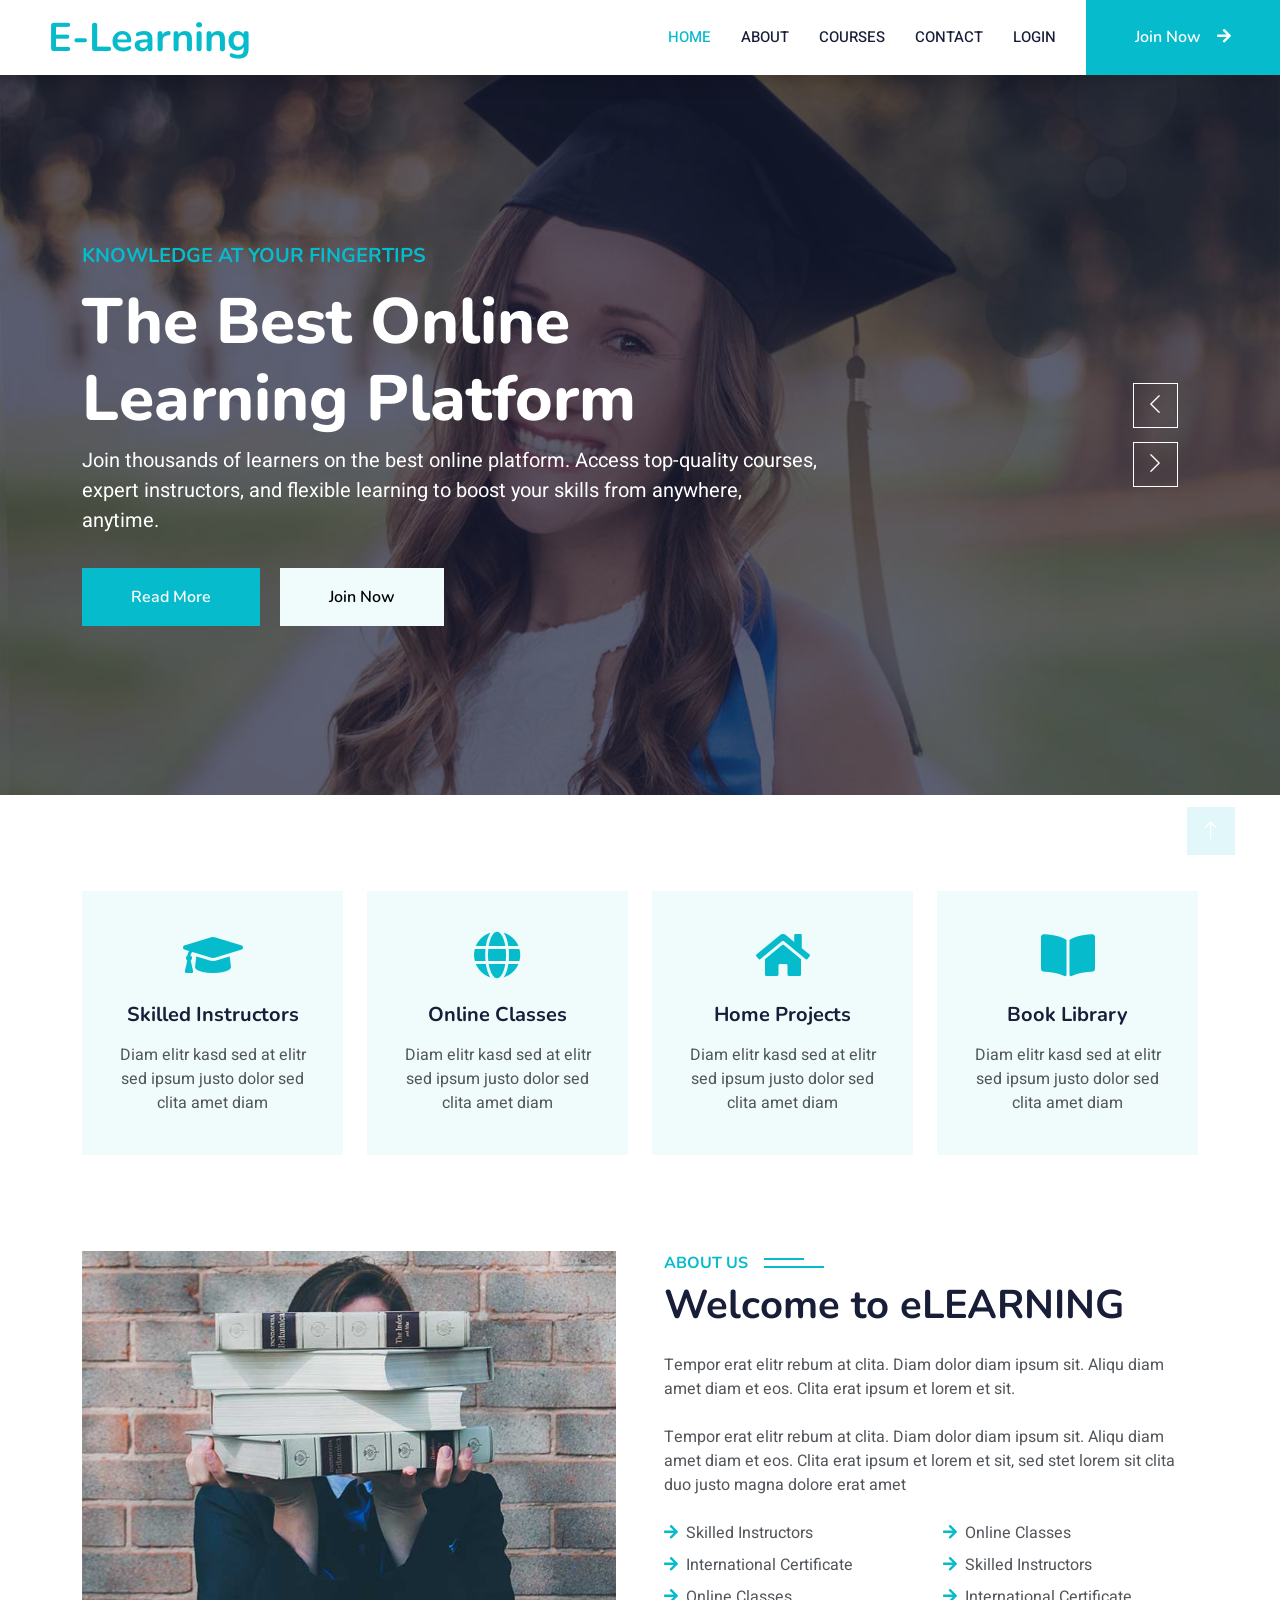
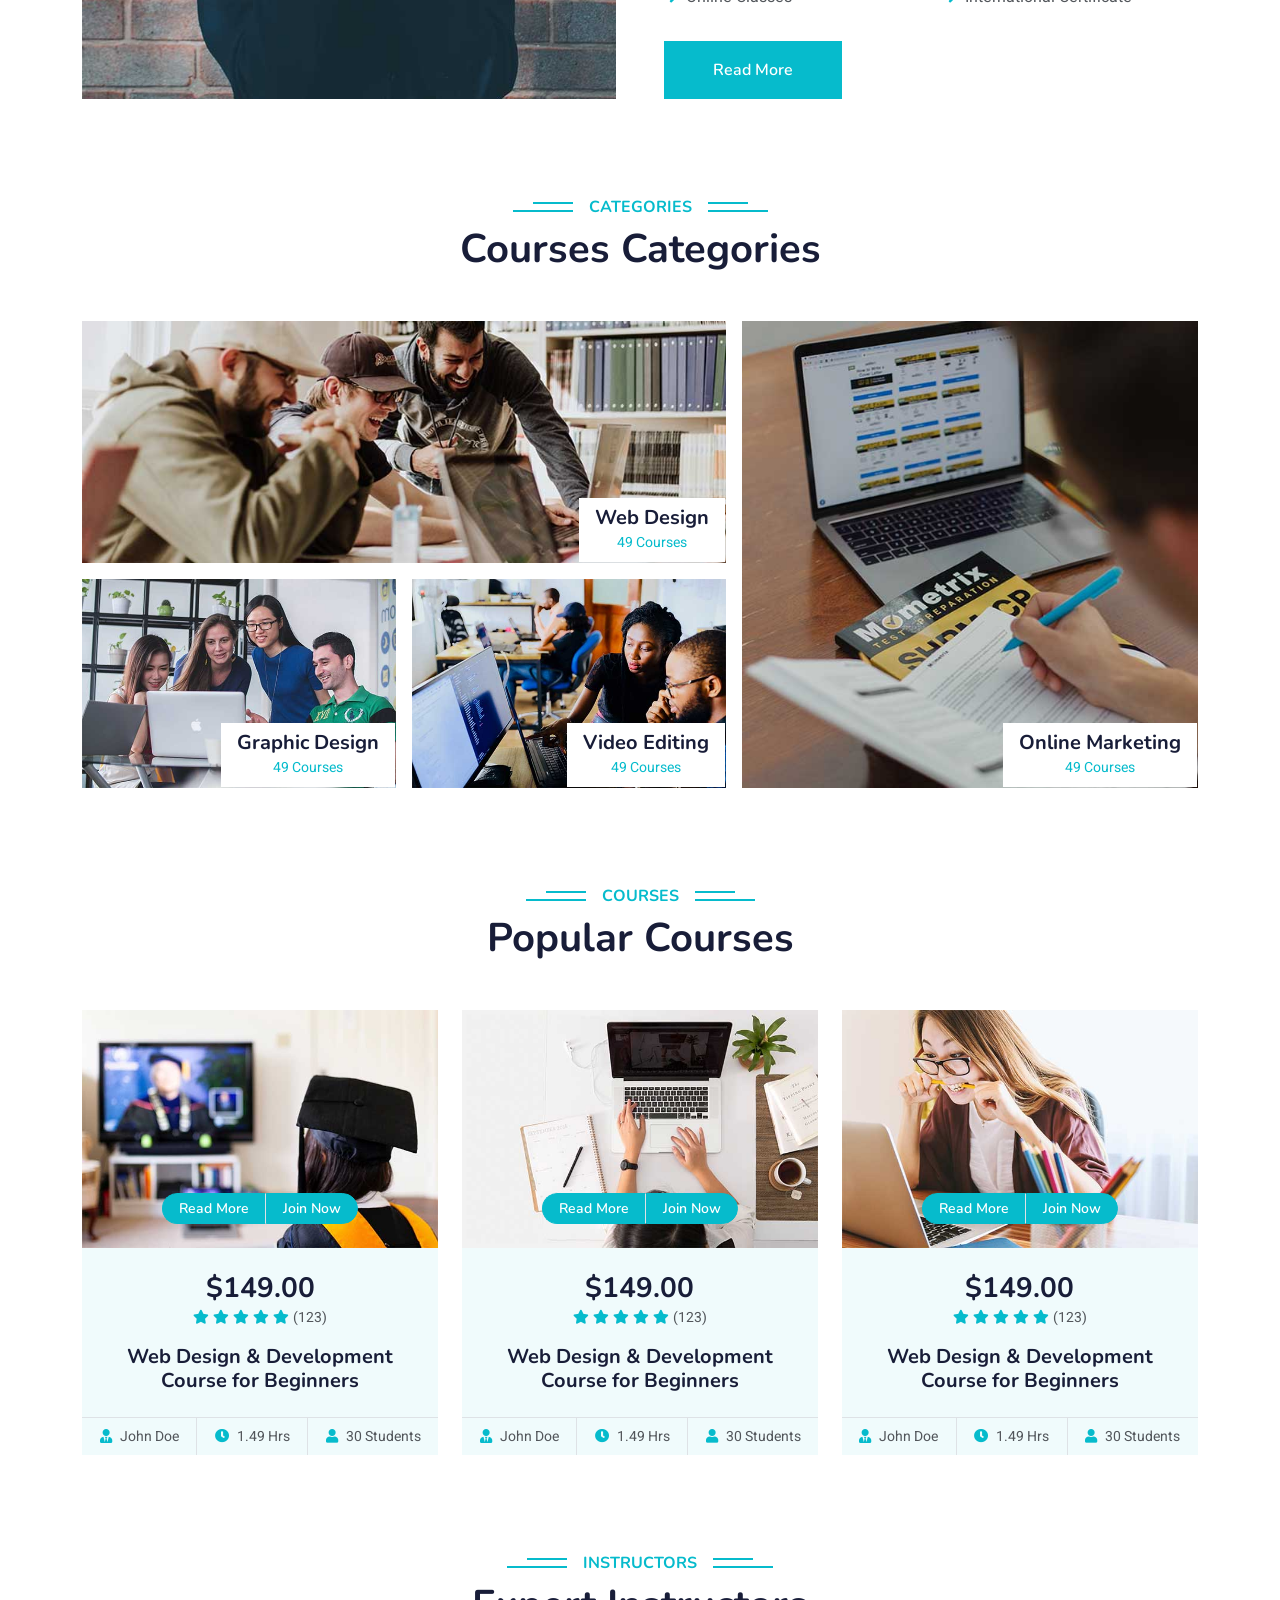
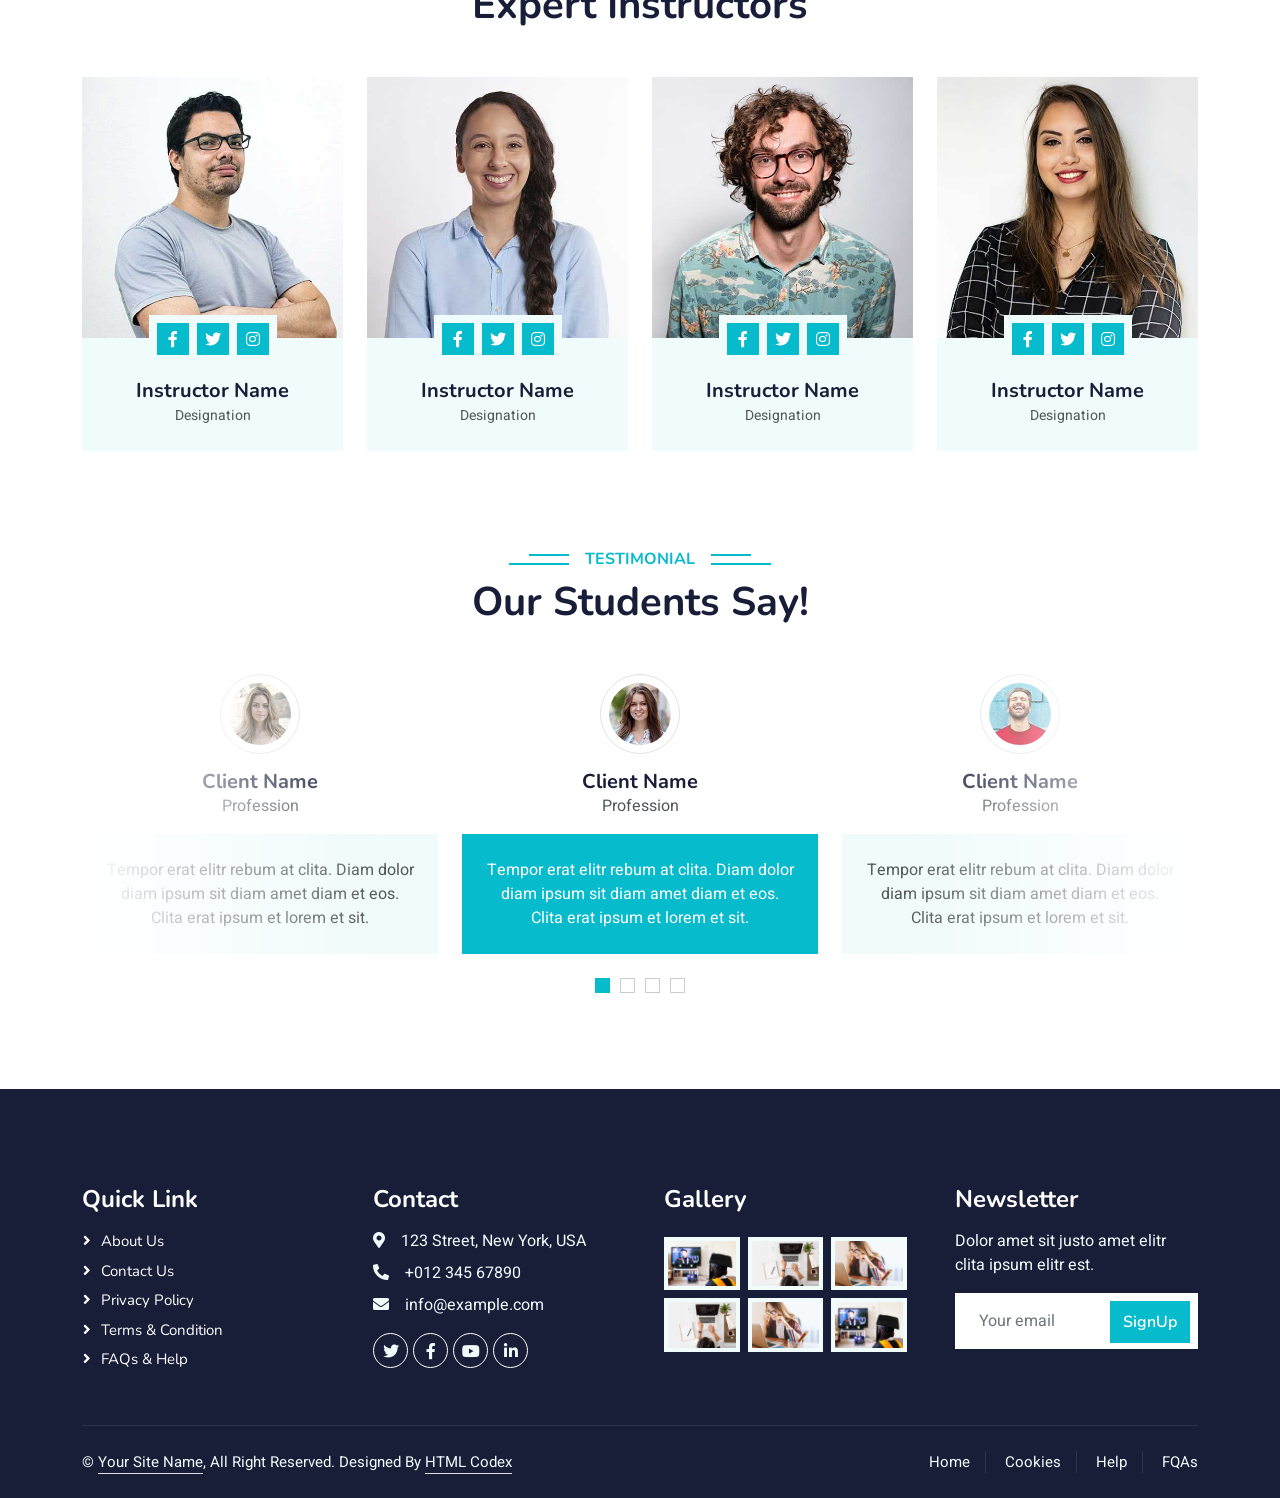
<file: src/main/resources/static/index.html>
<!DOCTYPE html>
<html lang="en">

<head>
    <meta charset="utf-8">
    <title>NextGenLearn</title>
    <meta content="width=device-width, initial-scale=1.0" name="viewport">
    <meta content="" name="keywords">
    <meta content="" name="description">

    <!-- Favicon -->
    <link href="img/favicon.ico" rel="icon">

    <!-- Google Web Fonts -->
    <link rel="preconnect" href="https://fonts.googleapis.com">
    <link rel="preconnect" href="https://fonts.gstatic.com" crossorigin>
    <link href="https://fonts.googleapis.com/css2?family=Heebo:wght@400;500;600&family=Nunito:wght@600;700;800&display=swap" rel="stylesheet">

    <!-- Icon Font Stylesheet -->
    <link href="https://cdnjs.cloudflare.com/ajax/libs/font-awesome/5.10.0/css/all.min.css" rel="stylesheet">
    <link href="https://cdn.jsdelivr.net/npm/bootstrap-icons@1.4.1/font/bootstrap-icons.css" rel="stylesheet">

    <!-- Libraries Stylesheet -->
    <link href="lib/animate/animate.min.css" rel="stylesheet">
    <link href="lib/owlcarousel/assets/owl.carousel.min.css" rel="stylesheet">

    <!-- Customized Bootstrap Stylesheet -->
    <link href="css/bootstrap.min.css" rel="stylesheet">

    <!-- Template Stylesheet -->
    <link href="css/style.css" rel="stylesheet">
    <style>
        /* Profile dropdown will be controlled by JavaScript based on login status */
    </style>
</head>

<body>
    <!-- Spinner Start -->
    <div id="spinner" class="show bg-white position-fixed translate-middle w-100 vh-100 top-50 start-50 d-flex align-items-center justify-content-center">
        <div class="spinner-border text-primary" style="width: 3rem; height: 3rem;" role="status">
            <span class="sr-only">Loading...</span>
        </div>
    </div>
    <!-- Spinner End -->


    <!-- Navbar Start -->
    <nav class="navbar navbar-expand-lg bg-white navbar-light shadow sticky-top p-0">
        <a href="index.html" class="navbar-brand d-flex align-items-center text-center py-0 px-4 px-lg-5">
            <h1 class="m-0 text-primary">E-Learning</h1>
        </a>
        <button type="button" class="navbar-toggler me-4" data-bs-toggle="collapse" data-bs-target="#navbarCollapse">
            <span class="navbar-toggler-icon"></span>
        </button>
        <div class="collapse navbar-collapse" id="navbarCollapse">
            <div class="navbar-nav ms-auto p-4 p-lg-0">
                <a href="index.html" class="nav-item nav-link active">Home</a>
                <a href="about.html" class="nav-item nav-link">About</a>
                <a href="courses.html" class="nav-item nav-link">Courses</a>
                <a href="contact.html" class="nav-item nav-link">Contact</a>
                <a href="login.html" class="nav-item nav-link" id="loginLink">Login</a>
                <div class="nav-item dropdown" id="profileDropdown">
                    <a href="#" class="nav-link dropdown-toggle" data-bs-toggle="dropdown">Profile</a>
                    <div class="dropdown-menu m-0">
                        <a href="profile.html" class="dropdown-item" id="profileLink">My Profile</a>
                        <a href="registered-courses.html" class="dropdown-item" id="registeredCoursesLink">My Courses</a>
                        <a href="#" class="dropdown-item" id="logoutLink">Logout</a>
                    </div>
                </div>
            </div>
            <a href="signup.html" class="btn btn-primary py-4 px-lg-5 d-none d-lg-block" id="joinNowButton">Join Now<i class="fa fa-arrow-right ms-3"></i></a>
        </div>
    </nav>
    <!-- Navbar End -->


    <!-- Carousel Start -->
    <div class="container-fluid p-0 mb-5">
        <div class="owl-carousel header-carousel position-relative">
            <div class="owl-carousel-item position-relative">
                <img class="img-fluid" src="img/carousel-1.jpg" alt="">
                <div class="position-absolute top-0 start-0 w-100 h-100 d-flex align-items-center" style="background: rgba(24, 29, 56, .7);">
                    <div class="container">
                        <div class="row justify-content-start">
                            <div class="col-sm-10 col-lg-8">
                                <h5 class="text-primary text-uppercase mb-3 animated slideInDown">Knowledge at Your Fingertips</h5>
                                <h1 class="display-3 text-white animated slideInDown">The Best Online Learning Platform</h1>
                                <p class="fs-5 text-white mb-4 pb-2">Join thousands of learners on the best online platform. Access top-quality courses, expert instructors, and flexible learning to boost your skills from anywhere, anytime.</p>                                <a href="" class="btn btn-primary py-md-3 px-md-5 me-3 animated slideInLeft">Read More</a>
                                <a href="" class="btn btn-light py-md-3 px-md-5 animated slideInRight" id="carouselJoinNowButton">Join Now</a>
                            </div>
                        </div>
                    </div>
                </div>
            </div>
            <div class="owl-carousel-item position-relative">
                <img class="img-fluid" src="img/carousel-2.jpg" alt="">
                <div class="position-absolute top-0 start-0 w-100 h-100 d-flex align-items-center" style="background: rgba(24, 29, 56, .7);">
                    <div class="container">
                        <div class="row justify-content-start">
                            <div class="col-sm-10 col-lg-8">
                                <h5 class="text-primary text-uppercase mb-3 animated slideInDown">Smart Learning Online</h5>
                                <h1 class="display-3 text-white animated slideInDown">Get Educated Online From Your Home</h1>
                                <p class="fs-5 text-white mb-4 pb-2">Learn anytime, anywhere with expert-led online courses designed to fit your lifestyle. Build skills, earn certificates, and achieve your goals—right from your home.</p>
                                <a href="" class="btn btn-primary py-md-3 px-md-5 me-3 animated slideInLeft">Read More</a>
                                <a href="" class="btn btn-light py-md-3 px-md-5 animated slideInRight" id="carouselJoinNowButton">Join Now</a>
                            </div>
                        </div>
                    </div>
                </div>
            </div>
        </div>
    </div>
    <!-- Carousel End -->


    <!-- Service Start -->
    <div class="container-xxl py-5">
        <div class="container">
            <div class="row g-4">
                <div class="col-lg-3 col-sm-6 wow fadeInUp" data-wow-delay="0.1s">
                    <div class="service-item text-center pt-3">
                        <div class="p-4">
                            <i class="fa fa-3x fa-graduation-cap text-primary mb-4"></i>
                            <h5 class="mb-3">Skilled Instructors</h5>
                            <p>Diam elitr kasd sed at elitr sed ipsum justo dolor sed clita amet diam</p>
                        </div>
                    </div>
                </div>
                <div class="col-lg-3 col-sm-6 wow fadeInUp" data-wow-delay="0.3s">
                    <div class="service-item text-center pt-3">
                        <div class="p-4">
                            <i class="fa fa-3x fa-globe text-primary mb-4"></i>
                            <h5 class="mb-3">Online Classes</h5>
                            <p>Diam elitr kasd sed at elitr sed ipsum justo dolor sed clita amet diam</p>
                        </div>
                    </div>
                </div>
                <div class="col-lg-3 col-sm-6 wow fadeInUp" data-wow-delay="0.5s">
                    <div class="service-item text-center pt-3">
                        <div class="p-4">
                            <i class="fa fa-3x fa-home text-primary mb-4"></i>
                            <h5 class="mb-3">Home Projects</h5>
                            <p>Diam elitr kasd sed at elitr sed ipsum justo dolor sed clita amet diam</p>
                        </div>
                    </div>
                </div>
                <div class="col-lg-3 col-sm-6 wow fadeInUp" data-wow-delay="0.7s">
                    <div class="service-item text-center pt-3">
                        <div class="p-4">
                            <i class="fa fa-3x fa-book-open text-primary mb-4"></i>
                            <h5 class="mb-3">Book Library</h5>
                            <p>Diam elitr kasd sed at elitr sed ipsum justo dolor sed clita amet diam</p>
                        </div>
                    </div>
                </div>
            </div>
        </div>
    </div>
    <!-- Service End -->


    <!-- About Start -->
    <div class="container-xxl py-5">
        <div class="container">
            <div class="row g-5">
                <div class="col-lg-6 wow fadeInUp" data-wow-delay="0.1s" style="min-height: 400px;">
                    <div class="position-relative h-100">
                        <img class="img-fluid position-absolute w-100 h-100" src="img/about.jpg" alt="" style="object-fit: cover;">
                    </div>
                </div>
                <div class="col-lg-6 wow fadeInUp" data-wow-delay="0.3s">
                    <h6 class="section-title bg-white text-start text-primary pe-3">About Us</h6>
                    <h1 class="mb-4">Welcome to eLEARNING</h1>
                    <p class="mb-4">Tempor erat elitr rebum at clita. Diam dolor diam ipsum sit. Aliqu diam amet diam et eos. Clita erat ipsum et lorem et sit.</p>
                    <p class="mb-4">Tempor erat elitr rebum at clita. Diam dolor diam ipsum sit. Aliqu diam amet diam et eos. Clita erat ipsum et lorem et sit, sed stet lorem sit clita duo justo magna dolore erat amet</p>
                    <div class="row gy-2 gx-4 mb-4">
                        <div class="col-sm-6">
                            <p class="mb-0"><i class="fa fa-arrow-right text-primary me-2"></i>Skilled Instructors</p>
                        </div>
                        <div class="col-sm-6">
                            <p class="mb-0"><i class="fa fa-arrow-right text-primary me-2"></i>Online Classes</p>
                        </div>
                        <div class="col-sm-6">
                            <p class="mb-0"><i class="fa fa-arrow-right text-primary me-2"></i>International Certificate</p>
                        </div>
                        <div class="col-sm-6">
                            <p class="mb-0"><i class="fa fa-arrow-right text-primary me-2"></i>Skilled Instructors</p>
                        </div>
                        <div class="col-sm-6">
                            <p class="mb-0"><i class="fa fa-arrow-right text-primary me-2"></i>Online Classes</p>
                        </div>
                        <div class="col-sm-6">
                            <p class="mb-0"><i class="fa fa-arrow-right text-primary me-2"></i>International Certificate</p>
                        </div>
                    </div>
                    <a class="btn btn-primary py-3 px-5 mt-2" href="">Read More</a>
                </div>
            </div>
        </div>
    </div>
    <!-- About End -->


    <!-- Categories Start -->
    <div class="container-xxl py-5 category">
        <div class="container">
            <div class="text-center wow fadeInUp" data-wow-delay="0.1s">
                <h6 class="section-title bg-white text-center text-primary px-3">Categories</h6>
                <h1 class="mb-5">Courses Categories</h1>
            </div>
            <div class="row g-3">
                <div class="col-lg-7 col-md-6">
                    <div class="row g-3">
                        <div class="col-lg-12 col-md-12 wow zoomIn" data-wow-delay="0.1s">
                            <a class="position-relative d-block overflow-hidden" href="">
                                <img class="img-fluid" src="img/cat-1.jpg" alt="">
                                <div class="bg-white text-center position-absolute bottom-0 end-0 py-2 px-3" style="margin: 1px;">
                                    <h5 class="m-0">Web Design</h5>
                                    <small class="text-primary">49 Courses</small>
                                </div>
                            </a>
                        </div>
                        <div class="col-lg-6 col-md-12 wow zoomIn" data-wow-delay="0.3s">
                            <a class="position-relative d-block overflow-hidden" href="">
                                <img class="img-fluid" src="img/cat-2.jpg" alt="">
                                <div class="bg-white text-center position-absolute bottom-0 end-0 py-2 px-3" style="margin: 1px;">
                                    <h5 class="m-0">Graphic Design</h5>
                                    <small class="text-primary">49 Courses</small>
                                </div>
                            </a>
                        </div>
                        <div class="col-lg-6 col-md-12 wow zoomIn" data-wow-delay="0.5s">
                            <a class="position-relative d-block overflow-hidden" href="">
                                <img class="img-fluid" src="img/cat-3.jpg" alt="">
                                <div class="bg-white text-center position-absolute bottom-0 end-0 py-2 px-3" style="margin: 1px;">
                                    <h5 class="m-0">Video Editing</h5>
                                    <small class="text-primary">49 Courses</small>
                                </div>
                            </a>
                        </div>
                    </div>
                </div>
                <div class="col-lg-5 col-md-6 wow zoomIn" data-wow-delay="0.7s" style="min-height: 350px;">
                    <a class="position-relative d-block h-100 overflow-hidden" href="">
                        <img class="img-fluid position-absolute w-100 h-100" src="img/cat-4.jpg" alt="" style="object-fit: cover;">
                        <div class="bg-white text-center position-absolute bottom-0 end-0 py-2 px-3" style="margin:  1px;">
                            <h5 class="m-0">Online Marketing</h5>
                            <small class="text-primary">49 Courses</small>
                        </div>
                    </a>
                </div>
            </div>
        </div>
    </div>
    <!-- Categories Start -->


    <!-- Courses Start -->
    <div class="container-xxl py-5">
        <div class="container">
            <div class="text-center wow fadeInUp" data-wow-delay="0.1s">
                <h6 class="section-title bg-white text-center text-primary px-3">Courses</h6>
                <h1 class="mb-5">Popular Courses</h1>
            </div>
            <div class="row g-4 justify-content-center">
                <div class="col-lg-4 col-md-6 wow fadeInUp" data-wow-delay="0.1s">
                    <div class="course-item bg-light">
                        <div class="position-relative overflow-hidden">
                            <img class="img-fluid" src="img/course-1.jpg" alt="">
                            <div class="w-100 d-flex justify-content-center position-absolute bottom-0 start-0 mb-4">
                                <a href="#" class="flex-shrink-0 btn btn-sm btn-primary px-3 border-end" style="border-radius: 30px 0 0 30px;">Read More</a>
                                <a href="#" class="flex-shrink-0 btn btn-sm btn-primary px-3" style="border-radius: 0 30px 30px 0;" id="courseJoinNowButton1">Join Now</a>
                            </div>
                        </div>
                        <div class="text-center p-4 pb-0">
                            <h3 class="mb-0">$149.00</h3>
                            <div class="mb-3">
                                <small class="fa fa-star text-primary"></small>
                                <small class="fa fa-star text-primary"></small>
                                <small class="fa fa-star text-primary"></small>
                                <small class="fa fa-star text-primary"></small>
                                <small class="fa fa-star text-primary"></small>
                                <small>(123)</small>
                            </div>
                            <h5 class="mb-4">Web Design & Development Course for Beginners</h5>
                        </div>
                        <div class="d-flex border-top">
                            <small class="flex-fill text-center border-end py-2"><i class="fa fa-user-tie text-primary me-2"></i>John Doe</small>
                            <small class="flex-fill text-center border-end py-2"><i class="fa fa-clock text-primary me-2"></i>1.49 Hrs</small>
                            <small class="flex-fill text-center py-2"><i class="fa fa-user text-primary me-2"></i>30 Students</small>
                        </div>
                    </div>
                </div>
                <div class="col-lg-4 col-md-6 wow fadeInUp" data-wow-delay="0.3s">
                    <div class="course-item bg-light">
                        <div class="position-relative overflow-hidden">
                            <img class="img-fluid" src="img/course-2.jpg" alt="">
                            <div class="w-100 d-flex justify-content-center position-absolute bottom-0 start-0 mb-4">
                                <a href="#" class="flex-shrink-0 btn btn-sm btn-primary px-3 border-end" style="border-radius: 30px 0 0 30px;">Read More</a>
                                <a href="#" class="flex-shrink-0 btn btn-sm btn-primary px-3" style="border-radius: 0 30px 30px 0;" id="courseJoinNowButton2">Join Now</a>
                            </div>
                        </div>
                        <div class="text-center p-4 pb-0">
                            <h3 class="mb-0">$149.00</h3>
                            <div class="mb-3">
                                <small class="fa fa-star text-primary"></small>
                                <small class="fa fa-star text-primary"></small>
                                <small class="fa fa-star text-primary"></small>
                                <small class="fa fa-star text-primary"></small>
                                <small class="fa fa-star text-primary"></small>
                                <small>(123)</small>
                            </div>
                            <h5 class="mb-4">Web Design & Development Course for Beginners</h5>
                        </div>
                        <div class="d-flex border-top">
                            <small class="flex-fill text-center border-end py-2"><i class="fa fa-user-tie text-primary me-2"></i>John Doe</small>
                            <small class="flex-fill text-center border-end py-2"><i class="fa fa-clock text-primary me-2"></i>1.49 Hrs</small>
                            <small class="flex-fill text-center py-2"><i class="fa fa-user text-primary me-2"></i>30 Students</small>
                        </div>
                    </div>
                </div>
                <div class="col-lg-4 col-md-6 wow fadeInUp" data-wow-delay="0.5s">
                    <div class="course-item bg-light">
                        <div class="position-relative overflow-hidden">
                            <img class="img-fluid" src="img/course-3.jpg" alt="">
                            <div class="w-100 d-flex justify-content-center position-absolute bottom-0 start-0 mb-4">
                                <a href="#" class="flex-shrink-0 btn btn-sm btn-primary px-3 border-end" style="border-radius: 30px 0 0 30px;">Read More</a>
                                <a href="#" class="flex-shrink-0 btn btn-sm btn-primary px-3" style="border-radius: 0 30px 30px 0;" id="courseJoinNowButton3">Join Now</a>
                            </div>
                        </div>
                        <div class="text-center p-4 pb-0">
                            <h3 class="mb-0">$149.00</h3>
                            <div class="mb-3">
                                <small class="fa fa-star text-primary"></small>
                                <small class="fa fa-star text-primary"></small>
                                <small class="fa fa-star text-primary"></small>
                                <small class="fa fa-star text-primary"></small>
                                <small class="fa fa-star text-primary"></small>
                                <small>(123)</small>
                            </div>
                            <h5 class="mb-4">Web Design & Development Course for Beginners</h5>
                        </div>
                        <div class="d-flex border-top">
                            <small class="flex-fill text-center border-end py-2"><i class="fa fa-user-tie text-primary me-2"></i>John Doe</small>
                            <small class="flex-fill text-center border-end py-2"><i class="fa fa-clock text-primary me-2"></i>1.49 Hrs</small>
                            <small class="flex-fill text-center py-2"><i class="fa fa-user text-primary me-2"></i>30 Students</small>
                        </div>
                    </div>
                </div>
            </div>
        </div>
    </div>
    <!-- Courses End -->


    <!-- Team Start -->
    <div class="container-xxl py-5">
        <div class="container">
            <div class="text-center wow fadeInUp" data-wow-delay="0.1s">
                <h6 class="section-title bg-white text-center text-primary px-3">Instructors</h6>
                <h1 class="mb-5">Expert Instructors</h1>
            </div>
            <div class="row g-4">
                <div class="col-lg-3 col-md-6 wow fadeInUp" data-wow-delay="0.1s">
                    <div class="team-item bg-light">
                        <div class="overflow-hidden">
                            <img class="img-fluid" src="img/team-1.jpg" alt="">
                        </div>
                        <div class="position-relative d-flex justify-content-center" style="margin-top: -23px;">
                            <div class="bg-light d-flex justify-content-center pt-2 px-1">
                                <a class="btn btn-sm-square btn-primary mx-1" href=""><i class="fab fa-facebook-f"></i></a>
                                <a class="btn btn-sm-square btn-primary mx-1" href=""><i class="fab fa-twitter"></i></a>
                                <a class="btn btn-sm-square btn-primary mx-1" href=""><i class="fab fa-instagram"></i></a>
                            </div>
                        </div>
                        <div class="text-center p-4">
                            <h5 class="mb-0">Instructor Name</h5>
                            <small>Designation</small>
                        </div>
                    </div>
                </div>
                <div class="col-lg-3 col-md-6 wow fadeInUp" data-wow-delay="0.3s">
                    <div class="team-item bg-light">
                        <div class="overflow-hidden">
                            <img class="img-fluid" src="img/team-2.jpg" alt="">
                        </div>
                        <div class="position-relative d-flex justify-content-center" style="margin-top: -23px;">
                            <div class="bg-light d-flex justify-content-center pt-2 px-1">
                                <a class="btn btn-sm-square btn-primary mx-1" href=""><i class="fab fa-facebook-f"></i></a>
                                <a class="btn btn-sm-square btn-primary mx-1" href=""><i class="fab fa-twitter"></i></a>
                                <a class="btn btn-sm-square btn-primary mx-1" href=""><i class="fab fa-instagram"></i></a>
                            </div>
                        </div>
                        <div class="text-center p-4">
                            <h5 class="mb-0">Instructor Name</h5>
                            <small>Designation</small>
                        </div>
                    </div>
                </div>
                <div class="col-lg-3 col-md-6 wow fadeInUp" data-wow-delay="0.5s">
                    <div class="team-item bg-light">
                        <div class="overflow-hidden">
                            <img class="img-fluid" src="img/team-3.jpg" alt="">
                        </div>
                        <div class="position-relative d-flex justify-content-center" style="margin-top: -23px;">
                            <div class="bg-light d-flex justify-content-center pt-2 px-1">
                                <a class="btn btn-sm-square btn-primary mx-1" href=""><i class="fab fa-facebook-f"></i></a>
                                <a class="btn btn-sm-square btn-primary mx-1" href=""><i class="fab fa-twitter"></i></a>
                                <a class="btn btn-sm-square btn-primary mx-1" href=""><i class="fab fa-instagram"></i></a>
                            </div>
                        </div>
                        <div class="text-center p-4">
                            <h5 class="mb-0">Instructor Name</h5>
                            <small>Designation</small>
                        </div>
                    </div>
                </div>
                <div class="col-lg-3 col-md-6 wow fadeInUp" data-wow-delay="0.7s">
                    <div class="team-item bg-light">
                        <div class="overflow-hidden">
                            <img class="img-fluid" src="img/team-4.jpg" alt="">
                        </div>
                        <div class="position-relative d-flex justify-content-center" style="margin-top: -23px;">
                            <div class="bg-light d-flex justify-content-center pt-2 px-1">
                                <a class="btn btn-sm-square btn-primary mx-1" href=""><i class="fab fa-facebook-f"></i></a>
                                <a class="btn btn-sm-square btn-primary mx-1" href=""><i class="fab fa-twitter"></i></a>
                                <a class="btn btn-sm-square btn-primary mx-1" href=""><i class="fab fa-instagram"></i></a>
                            </div>
                        </div>
                        <div class="text-center p-4">
                            <h5 class="mb-0">Instructor Name</h5>
                            <small>Designation</small>
                        </div>
                    </div>
                </div>
            </div>
        </div>
    </div>
    <!-- Team End -->


    <!-- Testimonial Start -->
    <div class="container-xxl py-5 wow fadeInUp" data-wow-delay="0.1s">
        <div class="container">
            <div class="text-center">
                <h6 class="section-title bg-white text-center text-primary px-3">Testimonial</h6>
                <h1 class="mb-5">Our Students Say!</h1>
            </div>
            <div class="owl-carousel testimonial-carousel position-relative">
                <div class="testimonial-item text-center">
                    <img class="border rounded-circle p-2 mx-auto mb-3" src="img/testimonial-1.jpg" style="width: 80px; height: 80px;">
                    <h5 class="mb-0">Client Name</h5>
                    <p>Profession</p>
                    <div class="testimonial-text bg-light text-center p-4">
                    <p class="mb-0">Tempor erat elitr rebum at clita. Diam dolor diam ipsum sit diam amet diam et eos. Clita erat ipsum et lorem et sit.</p>
                    </div>
                </div>
                <div class="testimonial-item text-center">
                    <img class="border rounded-circle p-2 mx-auto mb-3" src="img/testimonial-2.jpg" style="width: 80px; height: 80px;">
                    <h5 class="mb-0">Client Name</h5>
                    <p>Profession</p>
                    <div class="testimonial-text bg-light text-center p-4">
                    <p class="mb-0">Tempor erat elitr rebum at clita. Diam dolor diam ipsum sit diam amet diam et eos. Clita erat ipsum et lorem et sit.</p>
                    </div>
                </div>
                <div class="testimonial-item text-center">
                    <img class="border rounded-circle p-2 mx-auto mb-3" src="img/testimonial-3.jpg" style="width: 80px; height: 80px;">
                    <h5 class="mb-0">Client Name</h5>
                    <p>Profession</p>
                    <div class="testimonial-text bg-light text-center p-4">
                    <p class="mb-0">Tempor erat elitr rebum at clita. Diam dolor diam ipsum sit diam amet diam et eos. Clita erat ipsum et lorem et sit.</p>
                    </div>
                </div>
                <div class="testimonial-item text-center">
                    <img class="border rounded-circle p-2 mx-auto mb-3" src="img/testimonial-4.jpg" style="width: 80px; height: 80px;">
                    <h5 class="mb-0">Client Name</h5>
                    <p>Profession</p>
                    <div class="testimonial-text bg-light text-center p-4">
                    <p class="mb-0">Tempor erat elitr rebum at clita. Diam dolor diam ipsum sit diam amet diam et eos. Clita erat ipsum et lorem et sit.</p>
                    </div>
                </div>
            </div>
        </div>
    </div>
    <!-- Testimonial End -->
        

    <!-- Footer Start -->
    <div class="container-fluid bg-dark text-light footer pt-5 mt-5 wow fadeIn" data-wow-delay="0.1s">
        <div class="container py-5">
            <div class="row g-5">
                <div class="col-lg-3 col-md-6">
                    <h4 class="text-white mb-3">Quick Link</h4>
                    <a class="btn btn-link" href="">About Us</a>
                    <a class="btn btn-link" href="">Contact Us</a>
                    <a class="btn btn-link" href="">Privacy Policy</a>
                    <a class="btn btn-link" href="">Terms & Condition</a>
                    <a class="btn btn-link" href="">FAQs & Help</a>
                </div>
                <div class="col-lg-3 col-md-6">
                    <h4 class="text-white mb-3">Contact</h4>
                    <p class="mb-2"><i class="fa fa-map-marker-alt me-3"></i>123 Street, New York, USA</p>
                    <p class="mb-2"><i class="fa fa-phone-alt me-3"></i>+012 345 67890</p>
                    <p class="mb-2"><i class="fa fa-envelope me-3"></i>info@example.com</p>
                    <div class="d-flex pt-2">
                        <a class="btn btn-outline-light btn-social" href=""><i class="fab fa-twitter"></i></a>
                        <a class="btn btn-outline-light btn-social" href=""><i class="fab fa-facebook-f"></i></a>
                        <a class="btn btn-outline-light btn-social" href=""><i class="fab fa-youtube"></i></a>
                        <a class="btn btn-outline-light btn-social" href=""><i class="fab fa-linkedin-in"></i></a>
                    </div>
                </div>
                <div class="col-lg-3 col-md-6">
                    <h4 class="text-white mb-3">Gallery</h4>
                    <div class="row g-2 pt-2">
                        <div class="col-4">
                            <img class="img-fluid bg-light p-1" src="img/course-1.jpg" alt="">
                        </div>
                        <div class="col-4">
                            <img class="img-fluid bg-light p-1" src="img/course-2.jpg" alt="">
                        </div>
                        <div class="col-4">
                            <img class="img-fluid bg-light p-1" src="img/course-3.jpg" alt="">
                        </div>
                        <div class="col-4">
                            <img class="img-fluid bg-light p-1" src="img/course-2.jpg" alt="">
                        </div>
                        <div class="col-4">
                            <img class="img-fluid bg-light p-1" src="img/course-3.jpg" alt="">
                        </div>
                        <div class="col-4">
                            <img class="img-fluid bg-light p-1" src="img/course-1.jpg" alt="">
                        </div>
                    </div>
                </div>
                <div class="col-lg-3 col-md-6">
                    <h4 class="text-white mb-3">Newsletter</h4>
                    <p>Dolor amet sit justo amet elitr clita ipsum elitr est.</p>
                    <div class="position-relative mx-auto" style="max-width: 400px;">
                        <input class="form-control border-0 w-100 py-3 ps-4 pe-5" type="text" placeholder="Your email">
                        <button type="button" class="btn btn-primary py-2 position-absolute top-0 end-0 mt-2 me-2">SignUp</button>
                    </div>
                </div>
            </div>
        </div>
        <div class="container">
            <div class="copyright">
                <div class="row">
                    <div class="col-md-6 text-center text-md-start mb-3 mb-md-0">
                        &copy; <a class="border-bottom" href="#">Your Site Name</a>, All Right Reserved.

                        <!--/*** This template is free as long as you keep the footer author's credit link/attribution link/backlink. If you'd like to use the template without the footer author's credit link/attribution link/backlink, you can purchase the Credit Removal License from "https://htmlcodex.com/credit-removal". Thank you for your support. ***/-->
                        Designed By <a class="border-bottom" href="https://htmlcodex.com">HTML Codex</a>
                    </div>
                    <div class="col-md-6 text-center text-md-end">
                        <div class="footer-menu">
                            <a href="">Home</a>
                            <a href="">Cookies</a>
                            <a href="">Help</a>
                            <a href="">FQAs</a>
                        </div>
                    </div>
                </div>
            </div>
        </div>
    </div>
    <!-- Footer End -->


    <!-- Back to Top -->
    <a href="#" class="btn btn-lg btn-primary btn-lg-square back-to-top"><i class="bi bi-arrow-up"></i></a>


    <!-- JavaScript Libraries -->
    <script src="https://code.jquery.com/jquery-3.4.1.min.js"></script>
    <script src="https://cdn.jsdelivr.net/npm/bootstrap@5.0.0/dist/js/bootstrap.bundle.min.js"></script>
    <script src="lib/wow/wow.min.js"></script>
    <script src="lib/easing/easing.min.js"></script>
    <script src="lib/waypoints/waypoints.min.js"></script>
    <script src="lib/owlcarousel/owl.carousel.min.js"></script>

    <!-- Template Javascript -->
    <script src="js/main.js"></script>
    <script src="script.js"></script>
    <script>
        // Check if user is logged in when index page loads
        document.addEventListener('DOMContentLoaded', function() {
            const loggedInUser = localStorage.getItem('loggedInUser');
            if (loggedInUser) {
                // If already logged in, update UI
                const userData = JSON.parse(loggedInUser);
                console.log('User already logged in:', userData.username);
                
                // Update UI based on login status
                const joinNowButtons = document.querySelectorAll('a[id^="joinNowButton"], a[id^="carouselJoinNowButton"], a[id^="courseJoinNowButton"]');
                joinNowButtons.forEach(button => {
                    button.style.display = 'none';
                    button.classList.add('d-none');
                });
                
                // Show profile and logout links, hide login link
                const profileLink = document.getElementById('profileLink');
                const loginLink = document.getElementById('loginLink');
                const logoutLink = document.getElementById('logoutLink');
                
                if (profileLink) profileLink.style.display = 'block';
                if (loginLink) loginLink.style.display = 'none';
                if (logoutLink) logoutLink.style.display = 'block';
            }
            
            // Add event listener for all navigation links
            document.querySelectorAll('a').forEach(link => {
                link.addEventListener('click', function() {
                    // Store the current login state before navigation
                    localStorage.setItem('lastLoginState', localStorage.getItem('loggedInUser'));
                });
            });
            
            // Check if we're returning from another page
            const lastLoginState = localStorage.getItem('lastLoginState');
            if (lastLoginState) {
                // If we were logged in before, ensure we're still logged in
                if (lastLoginState && !localStorage.getItem('loggedInUser')) {
                    // If we were logged in but now we're not, restore the login state
                    localStorage.setItem('loggedInUser', lastLoginState);
                }
                
                // Clear the last login state
                localStorage.removeItem('lastLoginState');
                
                // Update the UI
                const joinNowButtons = document.querySelectorAll('a[id^="joinNowButton"], a[id^="carouselJoinNowButton"], a[id^="courseJoinNowButton"]');
                const loggedInUser = localStorage.getItem('loggedInUser');
                
                if (loggedInUser) {
                    joinNowButtons.forEach(button => {
                        button.style.display = 'none';
                    });
                    
                    const profileLink = document.getElementById('profileLink');
                    const loginLink = document.getElementById('loginLink');
                    const logoutLink = document.getElementById('logoutLink');
                    
                    if (profileLink) profileLink.style.display = 'block';
                    if (loginLink) loginLink.style.display = 'none';
                    if (logoutLink) logoutLink.style.display = 'block';
                }
            }
        });

        // Force hide profile dropdown immediately
        (function() {
            console.log('Running immediate script to hide profile dropdown');
            const profileDropdown = document.getElementById('profileDropdown');
            if (profileDropdown) {
                console.log('Found profile dropdown, hiding it');
                profileDropdown.style.display = 'none';
                profileDropdown.setAttribute('style', 'display: none !important');
            }
            
            // Check if user is logged in
            const loggedInUser = localStorage.getItem('loggedInUser');
            if (!loggedInUser) {
                console.log('No user logged in, ensuring profile dropdown is hidden');
                if (profileDropdown) {
                    profileDropdown.style.display = 'none';
                    profileDropdown.setAttribute('style', 'display: none !important');
                }
            }
        })();
    </script>
<script>
  if (localStorage.getItem('isLoggedIn') === 'true') {
    var joinBtn = document.getElementById('joinNowButton');
    if (joinBtn) {
      joinBtn.style.display = 'none';
    }
  }
</script>
</body>

</html>
</file>
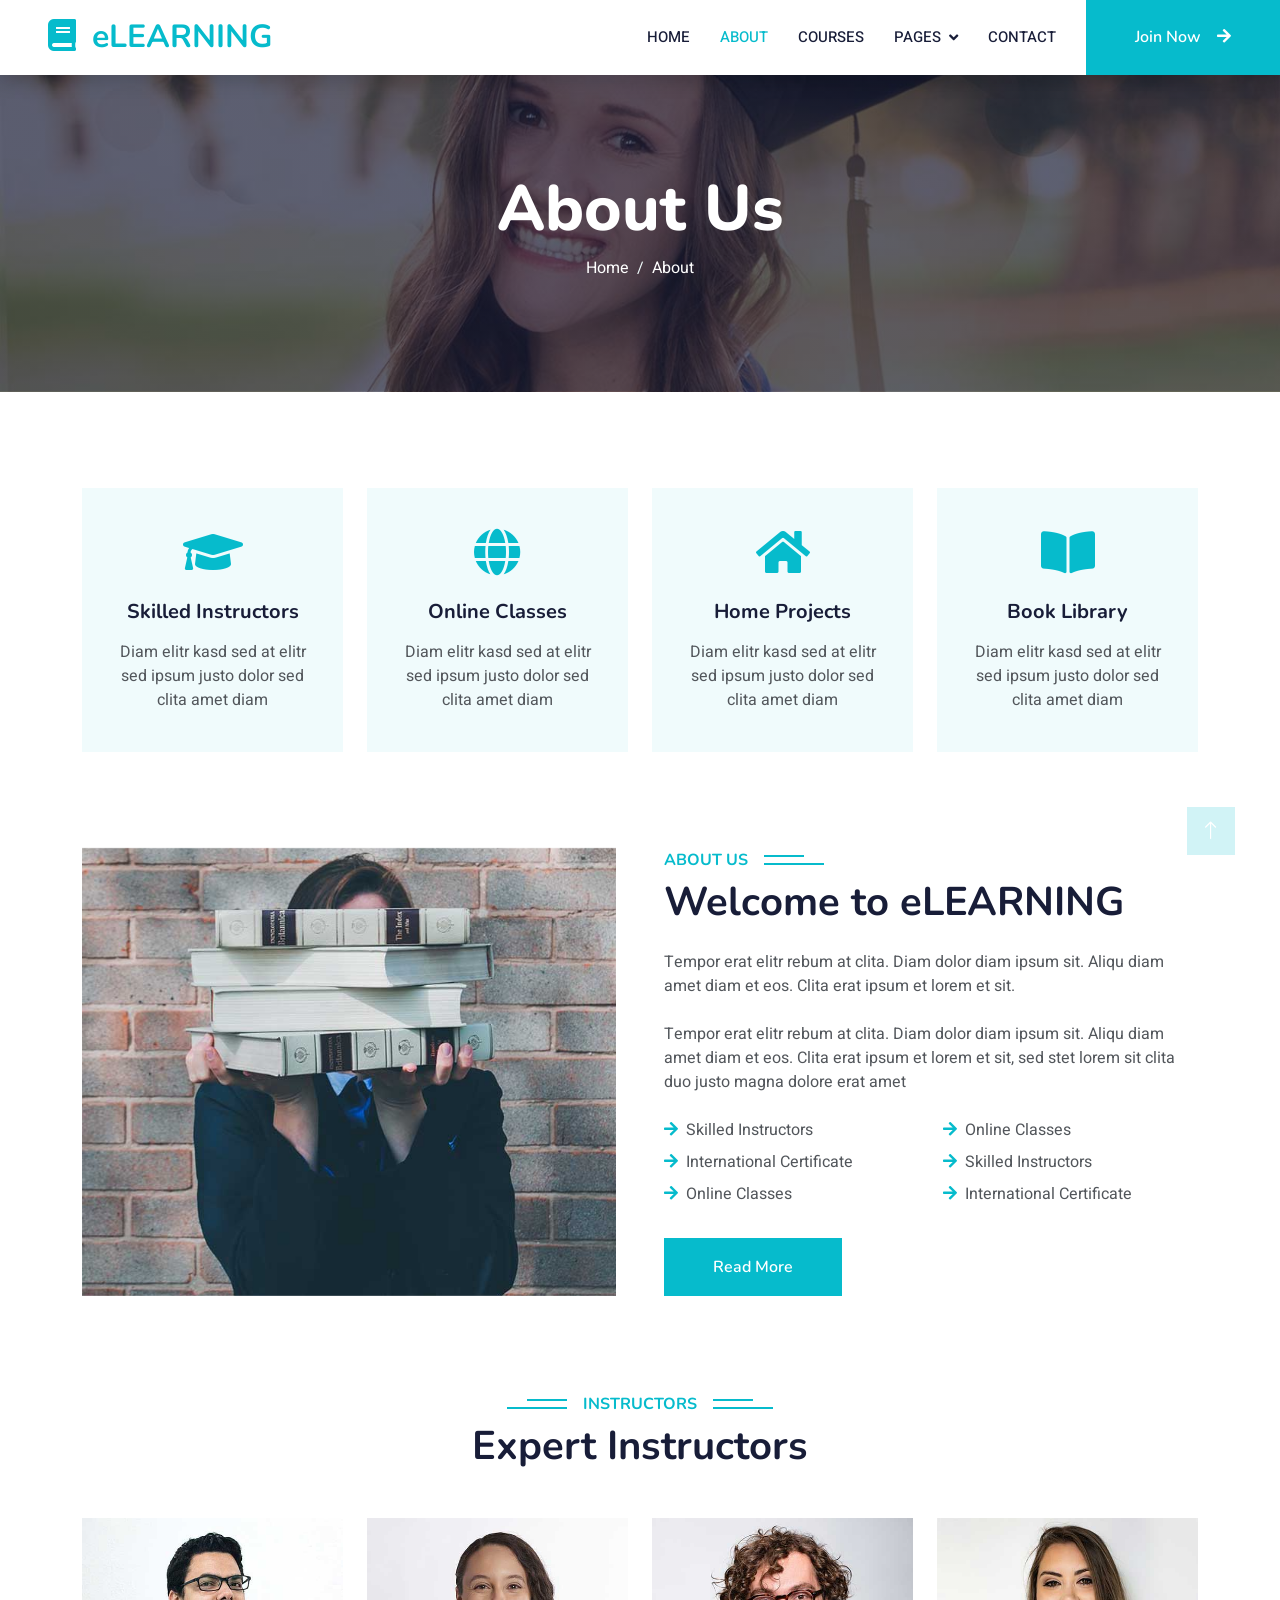
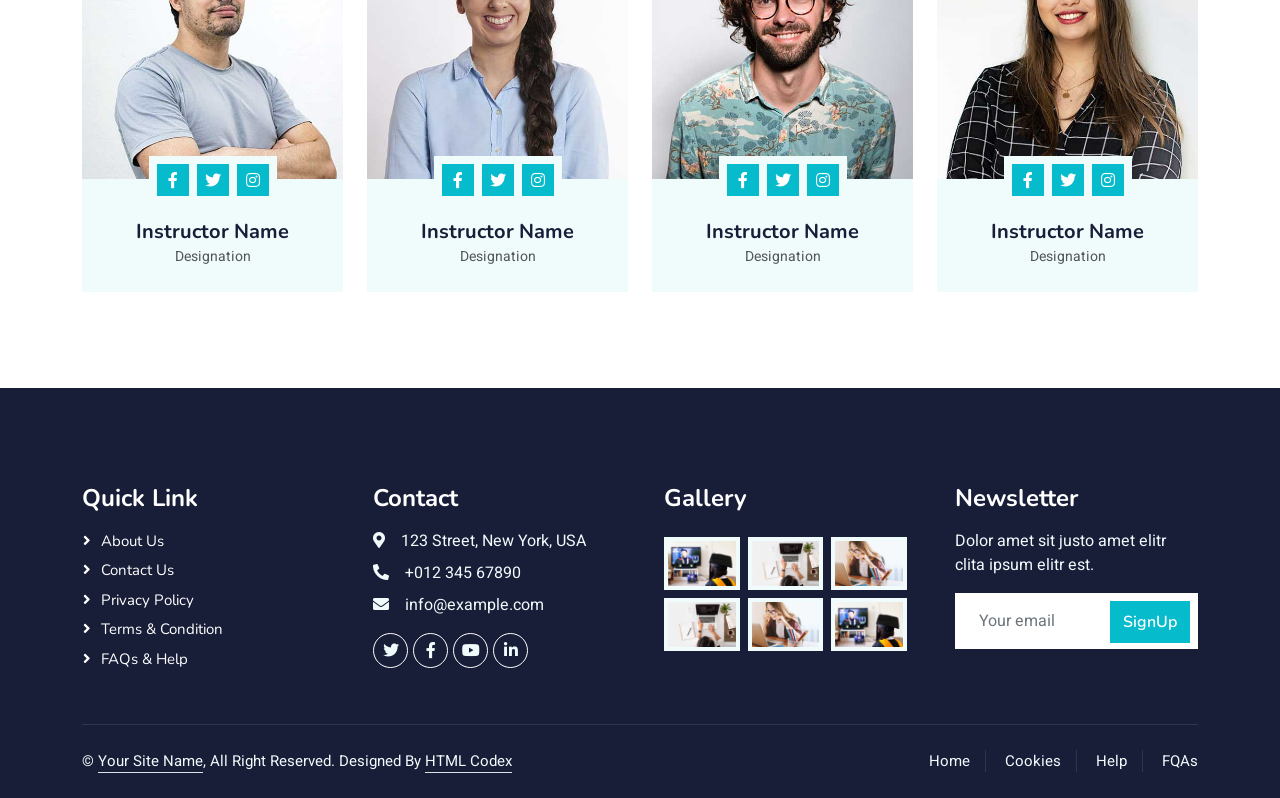
<file: src/main/resources/static/about.html>
<!DOCTYPE html>
<html lang="en">

<head>
    <meta charset="utf-8">
    <title>eLEARNING - eLearning HTML Template</title>
    <meta content="width=device-width, initial-scale=1.0" name="viewport">
    <meta content="" name="keywords">
    <meta content="" name="description">

    <!-- Favicon -->
    <link href="img/favicon.ico" rel="icon">

    <!-- Google Web Fonts -->
    <link rel="preconnect" href="https://fonts.googleapis.com">
    <link rel="preconnect" href="https://fonts.gstatic.com" crossorigin>
    <link href="https://fonts.googleapis.com/css2?family=Heebo:wght@400;500;600&family=Nunito:wght@600;700;800&display=swap" rel="stylesheet">

    <!-- Icon Font Stylesheet -->
    <link href="https://cdnjs.cloudflare.com/ajax/libs/font-awesome/5.10.0/css/all.min.css" rel="stylesheet">
    <link href="https://cdn.jsdelivr.net/npm/bootstrap-icons@1.4.1/font/bootstrap-icons.css" rel="stylesheet">

    <!-- Libraries Stylesheet -->
    <link href="lib/animate/animate.min.css" rel="stylesheet">
    <link href="lib/owlcarousel/assets/owl.carousel.min.css" rel="stylesheet">

    <!-- Customized Bootstrap Stylesheet -->
    <link href="css/bootstrap.min.css" rel="stylesheet">

    <!-- Template Stylesheet -->
    <link href="css/style.css" rel="stylesheet">
</head>

<body>
    <!-- Spinner Start -->
    <div id="spinner" class="show bg-white position-fixed translate-middle w-100 vh-100 top-50 start-50 d-flex align-items-center justify-content-center">
        <div class="spinner-border text-primary" style="width: 3rem; height: 3rem;" role="status">
            <span class="sr-only">Loading...</span>
        </div>
    </div>
    <!-- Spinner End -->


    <!-- Navbar Start -->
    <nav class="navbar navbar-expand-lg bg-white navbar-light shadow sticky-top p-0">
        <a href="index.html" class="navbar-brand d-flex align-items-center px-4 px-lg-5">
            <h2 class="m-0 text-primary"><i class="fa fa-book me-3"></i>eLEARNING</h2>
        </a>
        <button type="button" class="navbar-toggler me-4" data-bs-toggle="collapse" data-bs-target="#navbarCollapse">
            <span class="navbar-toggler-icon"></span>
        </button>
        <div class="collapse navbar-collapse" id="navbarCollapse">
            <div class="navbar-nav ms-auto p-4 p-lg-0">
                <a href="index.html" class="nav-item nav-link">Home</a>
                <a href="about.html" class="nav-item nav-link active">About</a>
                <a href="courses.html" class="nav-item nav-link">Courses</a>
                <div class="nav-item dropdown">
                    <a href="#" class="nav-link dropdown-toggle" data-bs-toggle="dropdown">Pages</a>
                    <div class="dropdown-menu fade-down m-0">
                        <a href="team.html" class="dropdown-item">Our Team</a>
                        <a href="testimonial.html" class="dropdown-item">Testimonial</a>
                        <a href="404.html" class="dropdown-item">404 Page</a>
                    </div>
                </div>
                <a href="contact.html" class="nav-item nav-link">Contact</a>
            </div>
            <a href="signup.html" class="btn btn-primary py-4 px-lg-5 d-none d-lg-block" id="joinNowButton">Join Now<i class="fa fa-arrow-right ms-3"></i></a>
        </div>
    </nav>
    <!-- Navbar End -->


    <!-- Header Start -->
    <div class="container-fluid bg-primary py-5 mb-5 page-header">
        <div class="container py-5">
            <div class="row justify-content-center">
                <div class="col-lg-10 text-center">
                    <h1 class="display-3 text-white animated slideInDown">About Us</h1>
                    <nav aria-label="breadcrumb">
                        <ol class="breadcrumb justify-content-center">
                            <li class="breadcrumb-item"><a class="text-white" href="index.html">Home</a></li>
                            <li class="breadcrumb-item text-white active" aria-current="page">About</li>
                        </ol>
                    </nav>
                </div>
            </div>
        </div>
    </div>
    <!-- Header End -->


    <!-- Service Start -->
    <div class="container-xxl py-5">
        <div class="container">
            <div class="row g-4">
                <div class="col-lg-3 col-sm-6 wow fadeInUp" data-wow-delay="0.1s">
                    <div class="service-item text-center pt-3">
                        <div class="p-4">
                            <i class="fa fa-3x fa-graduation-cap text-primary mb-4"></i>
                            <h5 class="mb-3">Skilled Instructors</h5>
                            <p>Diam elitr kasd sed at elitr sed ipsum justo dolor sed clita amet diam</p>
                        </div>
                    </div>
                </div>
                <div class="col-lg-3 col-sm-6 wow fadeInUp" data-wow-delay="0.3s">
                    <div class="service-item text-center pt-3">
                        <div class="p-4">
                            <i class="fa fa-3x fa-globe text-primary mb-4"></i>
                            <h5 class="mb-3">Online Classes</h5>
                            <p>Diam elitr kasd sed at elitr sed ipsum justo dolor sed clita amet diam</p>
                        </div>
                    </div>
                </div>
                <div class="col-lg-3 col-sm-6 wow fadeInUp" data-wow-delay="0.5s">
                    <div class="service-item text-center pt-3">
                        <div class="p-4">
                            <i class="fa fa-3x fa-home text-primary mb-4"></i>
                            <h5 class="mb-3">Home Projects</h5>
                            <p>Diam elitr kasd sed at elitr sed ipsum justo dolor sed clita amet diam</p>
                        </div>
                    </div>
                </div>
                <div class="col-lg-3 col-sm-6 wow fadeInUp" data-wow-delay="0.7s">
                    <div class="service-item text-center pt-3">
                        <div class="p-4">
                            <i class="fa fa-3x fa-book-open text-primary mb-4"></i>
                            <h5 class="mb-3">Book Library</h5>
                            <p>Diam elitr kasd sed at elitr sed ipsum justo dolor sed clita amet diam</p>
                        </div>
                    </div>
                </div>
            </div>
        </div>
    </div>
    <!-- Service End -->


    <!-- About Start -->
    <div class="container-xxl py-5">
        <div class="container">
            <div class="row g-5">
                <div class="col-lg-6 wow fadeInUp" data-wow-delay="0.1s" style="min-height: 400px;">
                    <div class="position-relative h-100">
                        <img class="img-fluid position-absolute w-100 h-100" src="img/about.jpg" alt="" style="object-fit: cover;">
                    </div>
                </div>
                <div class="col-lg-6 wow fadeInUp" data-wow-delay="0.3s">
                    <h6 class="section-title bg-white text-start text-primary pe-3">About Us</h6>
                    <h1 class="mb-4">Welcome to eLEARNING</h1>
                    <p class="mb-4">Tempor erat elitr rebum at clita. Diam dolor diam ipsum sit. Aliqu diam amet diam et eos. Clita erat ipsum et lorem et sit.</p>
                    <p class="mb-4">Tempor erat elitr rebum at clita. Diam dolor diam ipsum sit. Aliqu diam amet diam et eos. Clita erat ipsum et lorem et sit, sed stet lorem sit clita duo justo magna dolore erat amet</p>
                    <div class="row gy-2 gx-4 mb-4">
                        <div class="col-sm-6">
                            <p class="mb-0"><i class="fa fa-arrow-right text-primary me-2"></i>Skilled Instructors</p>
                        </div>
                        <div class="col-sm-6">
                            <p class="mb-0"><i class="fa fa-arrow-right text-primary me-2"></i>Online Classes</p>
                        </div>
                        <div class="col-sm-6">
                            <p class="mb-0"><i class="fa fa-arrow-right text-primary me-2"></i>International Certificate</p>
                        </div>
                        <div class="col-sm-6">
                            <p class="mb-0"><i class="fa fa-arrow-right text-primary me-2"></i>Skilled Instructors</p>
                        </div>
                        <div class="col-sm-6">
                            <p class="mb-0"><i class="fa fa-arrow-right text-primary me-2"></i>Online Classes</p>
                        </div>
                        <div class="col-sm-6">
                            <p class="mb-0"><i class="fa fa-arrow-right text-primary me-2"></i>International Certificate</p>
                        </div>
                    </div>
                    <a class="btn btn-primary py-3 px-5 mt-2" href="">Read More</a>
                </div>
            </div>
        </div>
    </div>
    <!-- About End -->


    <!-- Team Start -->
    <div class="container-xxl py-5">
        <div class="container">
            <div class="text-center wow fadeInUp" data-wow-delay="0.1s">
                <h6 class="section-title bg-white text-center text-primary px-3">Instructors</h6>
                <h1 class="mb-5">Expert Instructors</h1>
            </div>
            <div class="row g-4">
                <div class="col-lg-3 col-md-6 wow fadeInUp" data-wow-delay="0.1s">
                    <div class="team-item bg-light">
                        <div class="overflow-hidden">
                            <img class="img-fluid" src="img/team-1.jpg" alt="">
                        </div>
                        <div class="position-relative d-flex justify-content-center" style="margin-top: -23px;">
                            <div class="bg-light d-flex justify-content-center pt-2 px-1">
                                <a class="btn btn-sm-square btn-primary mx-1" href=""><i class="fab fa-facebook-f"></i></a>
                                <a class="btn btn-sm-square btn-primary mx-1" href=""><i class="fab fa-twitter"></i></a>
                                <a class="btn btn-sm-square btn-primary mx-1" href=""><i class="fab fa-instagram"></i></a>
                            </div>
                        </div>
                        <div class="text-center p-4">
                            <h5 class="mb-0">Instructor Name</h5>
                            <small>Designation</small>
                        </div>
                    </div>
                </div>
                <div class="col-lg-3 col-md-6 wow fadeInUp" data-wow-delay="0.3s">
                    <div class="team-item bg-light">
                        <div class="overflow-hidden">
                            <img class="img-fluid" src="img/team-2.jpg" alt="">
                        </div>
                        <div class="position-relative d-flex justify-content-center" style="margin-top: -23px;">
                            <div class="bg-light d-flex justify-content-center pt-2 px-1">
                                <a class="btn btn-sm-square btn-primary mx-1" href=""><i class="fab fa-facebook-f"></i></a>
                                <a class="btn btn-sm-square btn-primary mx-1" href=""><i class="fab fa-twitter"></i></a>
                                <a class="btn btn-sm-square btn-primary mx-1" href=""><i class="fab fa-instagram"></i></a>
                            </div>
                        </div>
                        <div class="text-center p-4">
                            <h5 class="mb-0">Instructor Name</h5>
                            <small>Designation</small>
                        </div>
                    </div>
                </div>
                <div class="col-lg-3 col-md-6 wow fadeInUp" data-wow-delay="0.5s">
                    <div class="team-item bg-light">
                        <div class="overflow-hidden">
                            <img class="img-fluid" src="img/team-3.jpg" alt="">
                        </div>
                        <div class="position-relative d-flex justify-content-center" style="margin-top: -23px;">
                            <div class="bg-light d-flex justify-content-center pt-2 px-1">
                                <a class="btn btn-sm-square btn-primary mx-1" href=""><i class="fab fa-facebook-f"></i></a>
                                <a class="btn btn-sm-square btn-primary mx-1" href=""><i class="fab fa-twitter"></i></a>
                                <a class="btn btn-sm-square btn-primary mx-1" href=""><i class="fab fa-instagram"></i></a>
                            </div>
                        </div>
                        <div class="text-center p-4">
                            <h5 class="mb-0">Instructor Name</h5>
                            <small>Designation</small>
                        </div>
                    </div>
                </div>
                <div class="col-lg-3 col-md-6 wow fadeInUp" data-wow-delay="0.7s">
                    <div class="team-item bg-light">
                        <div class="overflow-hidden">
                            <img class="img-fluid" src="img/team-4.jpg" alt="">
                        </div>
                        <div class="position-relative d-flex justify-content-center" style="margin-top: -23px;">
                            <div class="bg-light d-flex justify-content-center pt-2 px-1">
                                <a class="btn btn-sm-square btn-primary mx-1" href=""><i class="fab fa-facebook-f"></i></a>
                                <a class="btn btn-sm-square btn-primary mx-1" href=""><i class="fab fa-twitter"></i></a>
                                <a class="btn btn-sm-square btn-primary mx-1" href=""><i class="fab fa-instagram"></i></a>
                            </div>
                        </div>
                        <div class="text-center p-4">
                            <h5 class="mb-0">Instructor Name</h5>
                            <small>Designation</small>
                        </div>
                    </div>
                </div>
            </div>
        </div>
    </div>
    <!-- Team End -->
        

    <!-- Footer Start -->
    <div class="container-fluid bg-dark text-light footer pt-5 mt-5 wow fadeIn" data-wow-delay="0.1s">
        <div class="container py-5">
            <div class="row g-5">
                <div class="col-lg-3 col-md-6">
                    <h4 class="text-white mb-3">Quick Link</h4>
                    <a class="btn btn-link" href="">About Us</a>
                    <a class="btn btn-link" href="">Contact Us</a>
                    <a class="btn btn-link" href="">Privacy Policy</a>
                    <a class="btn btn-link" href="">Terms & Condition</a>
                    <a class="btn btn-link" href="">FAQs & Help</a>
                </div>
                <div class="col-lg-3 col-md-6">
                    <h4 class="text-white mb-3">Contact</h4>
                    <p class="mb-2"><i class="fa fa-map-marker-alt me-3"></i>123 Street, New York, USA</p>
                    <p class="mb-2"><i class="fa fa-phone-alt me-3"></i>+012 345 67890</p>
                    <p class="mb-2"><i class="fa fa-envelope me-3"></i>info@example.com</p>
                    <div class="d-flex pt-2">
                        <a class="btn btn-outline-light btn-social" href=""><i class="fab fa-twitter"></i></a>
                        <a class="btn btn-outline-light btn-social" href=""><i class="fab fa-facebook-f"></i></a>
                        <a class="btn btn-outline-light btn-social" href=""><i class="fab fa-youtube"></i></a>
                        <a class="btn btn-outline-light btn-social" href=""><i class="fab fa-linkedin-in"></i></a>
                    </div>
                </div>
                <div class="col-lg-3 col-md-6">
                    <h4 class="text-white mb-3">Gallery</h4>
                    <div class="row g-2 pt-2">
                        <div class="col-4">
                            <img class="img-fluid bg-light p-1" src="img/course-1.jpg" alt="">
                        </div>
                        <div class="col-4">
                            <img class="img-fluid bg-light p-1" src="img/course-2.jpg" alt="">
                        </div>
                        <div class="col-4">
                            <img class="img-fluid bg-light p-1" src="img/course-3.jpg" alt="">
                        </div>
                        <div class="col-4">
                            <img class="img-fluid bg-light p-1" src="img/course-2.jpg" alt="">
                        </div>
                        <div class="col-4">
                            <img class="img-fluid bg-light p-1" src="img/course-3.jpg" alt="">
                        </div>
                        <div class="col-4">
                            <img class="img-fluid bg-light p-1" src="img/course-1.jpg" alt="">
                        </div>
                    </div>
                </div>
                <div class="col-lg-3 col-md-6">
                    <h4 class="text-white mb-3">Newsletter</h4>
                    <p>Dolor amet sit justo amet elitr clita ipsum elitr est.</p>
                    <div class="position-relative mx-auto" style="max-width: 400px;">
                        <input class="form-control border-0 w-100 py-3 ps-4 pe-5" type="text" placeholder="Your email">
                        <button type="button" class="btn btn-primary py-2 position-absolute top-0 end-0 mt-2 me-2">SignUp</button>
                    </div>
                </div>
            </div>
        </div>
        <div class="container">
            <div class="copyright">
                <div class="row">
                    <div class="col-md-6 text-center text-md-start mb-3 mb-md-0">
                        &copy; <a class="border-bottom" href="#">Your Site Name</a>, All Right Reserved.

                        <!--/*** This template is free as long as you keep the footer author's credit link/attribution link/backlink. If you'd like to use the template without the footer author's credit link/attribution link/backlink, you can purchase the Credit Removal License from "https://htmlcodex.com/credit-removal". Thank you for your support. ***/-->
                        Designed By <a class="border-bottom" href="https://htmlcodex.com">HTML Codex</a>
                    </div>
                    <div class="col-md-6 text-center text-md-end">
                        <div class="footer-menu">
                            <a href="">Home</a>
                            <a href="">Cookies</a>
                            <a href="">Help</a>
                            <a href="">FQAs</a>
                        </div>
                    </div>
                </div>
            </div>
        </div>
    </div>
    <!-- Footer End -->


    <!-- Back to Top -->
    <a href="#" class="btn btn-lg btn-primary btn-lg-square back-to-top"><i class="bi bi-arrow-up"></i></a>


    <!-- JavaScript Libraries -->
    <script src="https://code.jquery.com/jquery-3.4.1.min.js"></script>
    <script src="https://cdn.jsdelivr.net/npm/bootstrap@5.0.0/dist/js/bootstrap.bundle.min.js"></script>
    <script src="lib/wow/wow.min.js"></script>
    <script src="lib/easing/easing.min.js"></script>
    <script src="lib/waypoints/waypoints.min.js"></script>
    <script src="lib/owlcarousel/owl.carousel.min.js"></script>

    <!-- Template Javascript -->
    <script src="js/main.js"></script>
<script>
  if (localStorage.getItem('isLoggedIn') === 'true') {
    var joinBtn = document.getElementById('joinNowButton');
    if (joinBtn) {
      joinBtn.style.display = 'none';
    }
  }
</script>
</body>

</html>
</file>
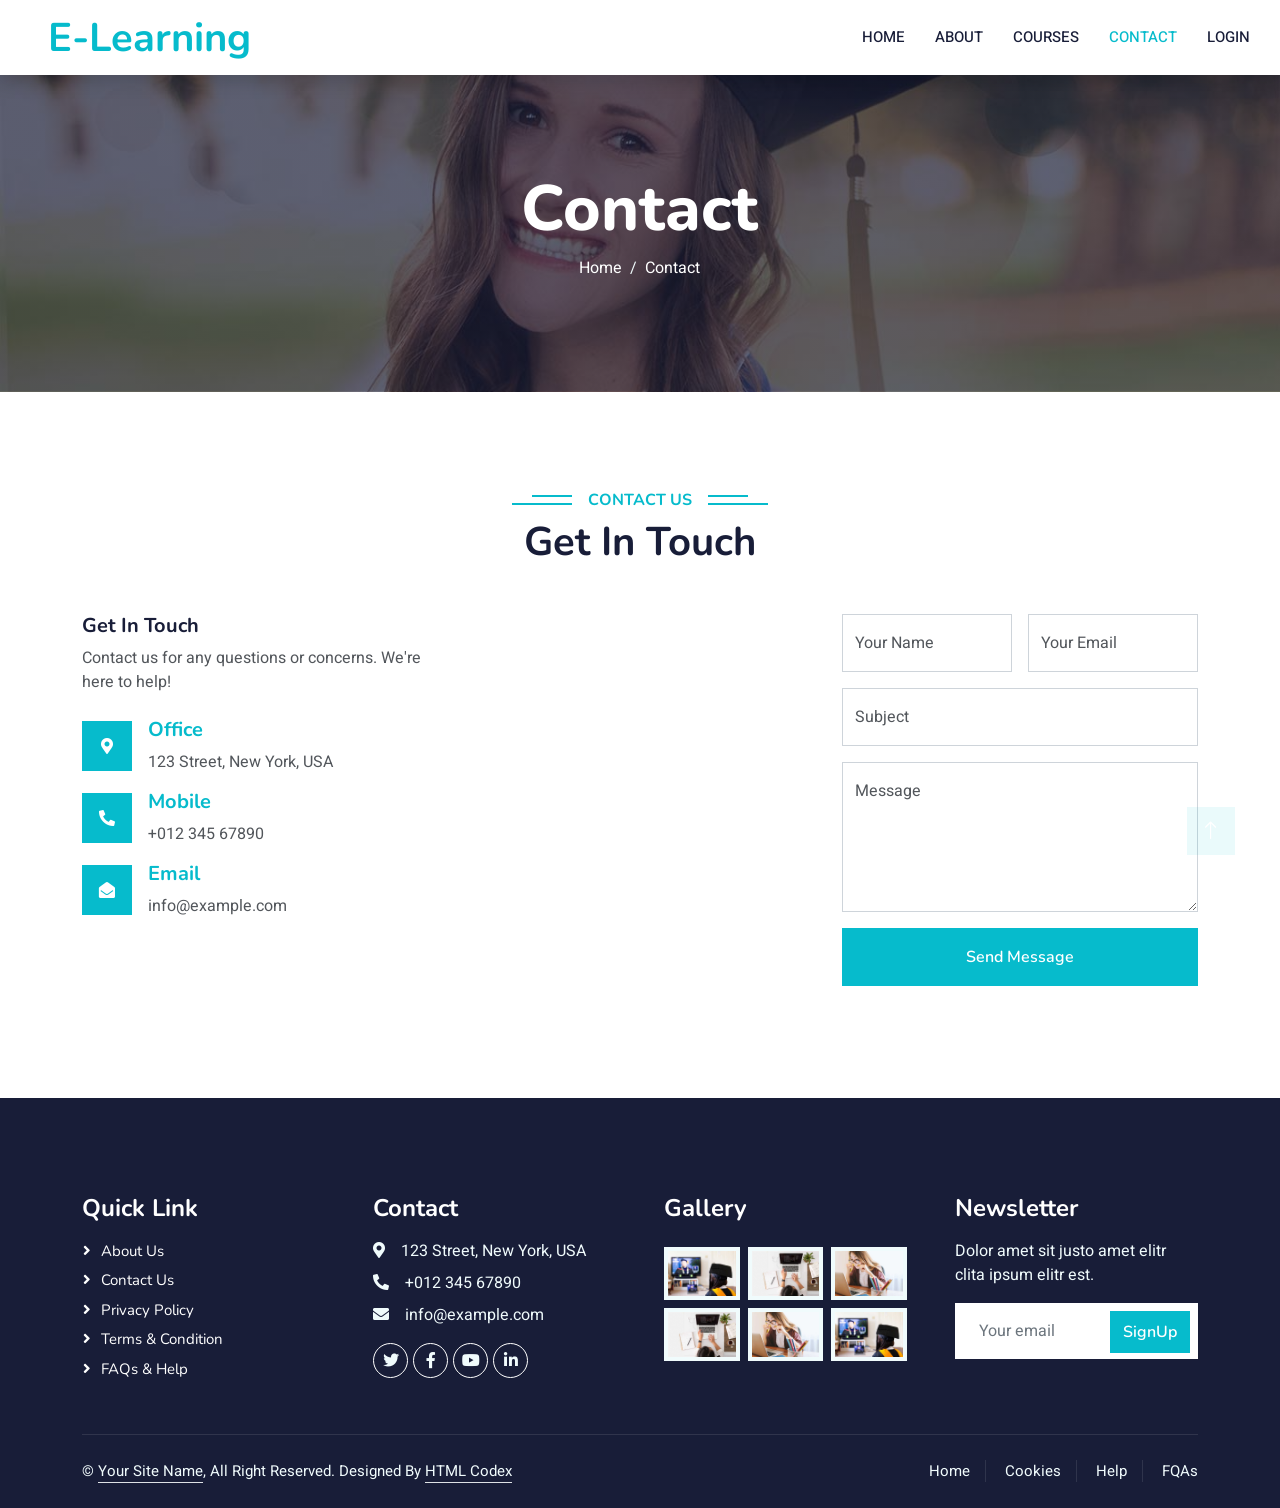
<file: src/main/resources/static/contact.html>
<!DOCTYPE html>
<html lang="en">

<head>
    <meta charset="utf-8">
    <title>E-Learning - Contact</title>
    <meta content="width=device-width, initial-scale=1.0" name="viewport">

    <!-- Google Web Fonts -->
    <link rel="preconnect" href="https://fonts.gstatic.com">
    <link href="https://fonts.googleapis.com/css2?family=Heebo:wght@400;500;600&family=Nunito:wght@600;700;800&family=Pacifico&display=swap" rel="stylesheet">

    <!-- Icon Font Stylesheet -->
    <link href="https://cdnjs.cloudflare.com/ajax/libs/font-awesome/5.10.0/css/all.min.css" rel="stylesheet">
    <link href="https://cdn.jsdelivr.net/npm/bootstrap-icons@1.4.1/font/bootstrap-icons.css" rel="stylesheet">

    <!-- Libraries Stylesheet -->
    <link href="lib/animate/animate.min.css" rel="stylesheet">
    <link href="lib/owlcarousel/assets/owl.carousel.min.css" rel="stylesheet">

    <!-- Customized Bootstrap Stylesheet -->
    <link href="css/bootstrap.min.css" rel="stylesheet">

    <!-- Template Stylesheet -->
    <link href="css/style.css" rel="stylesheet">
</head>

<body>
    <!-- Spinner Start -->
    <div id="spinner" class="show bg-white position-fixed translate-middle w-100 vh-100 top-50 start-50 d-flex align-items-center justify-content-center">
        <div class="spinner-border text-primary" style="width: 3rem; height: 3rem;" role="status">
            <span class="sr-only">Loading...</span>
        </div>
    </div>
    <!-- Spinner End -->

    <!-- Navbar Start -->
    <nav class="navbar navbar-expand-lg bg-white navbar-light shadow sticky-top p-0">
        <a href="index.html" class="navbar-brand d-flex align-items-center text-center py-0 px-4 px-lg-5">
            <h1 class="m-0 text-primary">E-Learning</h1>
        </a>
        <button type="button" class="navbar-toggler me-4" data-bs-toggle="collapse" data-bs-target="#navbarCollapse">
            <span class="navbar-toggler-icon"></span>
        </button>
        <div class="collapse navbar-collapse" id="navbarCollapse">
            <div class="navbar-nav ms-auto p-4 p-lg-0">
                <a href="index.html" class="nav-item nav-link">Home</a>
                <a href="about.html" class="nav-item nav-link">About</a>
                <a href="courses.html" class="nav-item nav-link">Courses</a>
                <a href="contact.html" class="nav-item nav-link active">Contact</a>
                <a href="login.html" class="nav-item nav-link" id="loginLink">Login</a>
                <div class="nav-item dropdown" id="profileDropdown" style="display: none;">
                    <a href="#" class="nav-link dropdown-toggle" data-bs-toggle="dropdown">Profile</a>
                    <div class="dropdown-menu m-0">
                        <a href="profile.html" class="dropdown-item" id="profileLink">My Profile</a>
                        <a href="registered-courses.html" class="dropdown-item" id="registeredCoursesLink">My Courses</a>
                        <a href="#" class="dropdown-item" id="logoutLink">Logout</a>
                    </div>
                </div>
            </div>
        </div>
    </nav>
    <!-- Navbar End -->

    <!-- Header Start -->
    <div class="container-fluid bg-primary py-5 mb-5 page-header">
        <div class="container py-5">
            <div class="row justify-content-center">
                <div class="col-lg-10 text-center">
                    <h1 class="display-3 text-white animated slideInDown">Contact</h1>
                    <nav aria-label="breadcrumb">
                        <ol class="breadcrumb justify-content-center">
                            <li class="breadcrumb-item"><a class="text-white" href="index.html">Home</a></li>
                            <li class="breadcrumb-item text-white active" aria-current="page">Contact</li>
                        </ol>
                    </nav>
                </div>
            </div>
        </div>
    </div>
    <!-- Header End -->

    <!-- Contact Start -->
    <div class="container-xxl py-5">
        <div class="container">
            <div class="text-center wow fadeInUp" data-wow-delay="0.1s">
                <h6 class="section-title bg-white text-center text-primary px-3">Contact Us</h6>
                <h1 class="mb-5">Get In Touch</h1>
            </div>
            <div class="row g-4">
                <div class="col-lg-4 col-md-6 wow fadeInUp" data-wow-delay="0.1s">
                    <h5>Get In Touch</h5>
                    <p class="mb-4">Contact us for any questions or concerns. We're here to help!</p>
                    <div class="d-flex align-items-center mb-3">
                        <div class="d-flex align-items-center justify-content-center flex-shrink-0 bg-primary" style="width: 50px; height: 50px;">
                            <i class="fa fa-map-marker-alt text-white"></i>
                        </div>
                        <div class="ms-3">
                            <h5 class="text-primary">Office</h5>
                            <p class="mb-0">123 Street, New York, USA</p>
                        </div>
                    </div>
                    <div class="d-flex align-items-center mb-3">
                        <div class="d-flex align-items-center justify-content-center flex-shrink-0 bg-primary" style="width: 50px; height: 50px;">
                            <i class="fa fa-phone-alt text-white"></i>
                        </div>
                        <div class="ms-3">
                            <h5 class="text-primary">Mobile</h5>
                            <p class="mb-0">+012 345 67890</p>
                        </div>
                    </div>
                    <div class="d-flex align-items-center">
                        <div class="d-flex align-items-center justify-content-center flex-shrink-0 bg-primary" style="width: 50px; height: 50px;">
                            <i class="fa fa-envelope-open text-white"></i>
                        </div>
                        <div class="ms-3">
                            <h5 class="text-primary">Email</h5>
                            <p class="mb-0">info@example.com</p>
                        </div>
                    </div>
                </div>
                <div class="col-lg-4 col-md-6 wow fadeInUp" data-wow-delay="0.3s">
                    <iframe class="position-relative rounded w-100 h-100"
                        src="https://www.google.com/maps/embed?pb=!1m18!1m12!1m3!1d3001156.4288297426!2d-78.01371936852176!3d42.72876761954724!2m3!1f0!2f0!3f0!3m2!1i1024!2i768!4f13.1!3m3!1m2!1s0x4ccc4bf0f123a5a9%3A0xddcfc6c1de189567!2sNew%20York%2C%20USA!5e0!3m2!1sen!2sbd!4v1603794290143!5m2!1sen!2sbd"
                        frameborder="0" style="min-height: 300px; border:0;" allowfullscreen="" aria-hidden="false"
                        tabindex="0"></iframe>
                </div>
                <div class="col-lg-4 col-md-12 wow fadeInUp" data-wow-delay="0.5s">
                    <form id="contactForm">
                        <div class="row g-3">
                            <div class="col-md-6">
                                <div class="form-floating">
                                    <input type="text" class="form-control" id="contactName" placeholder="Your Name">
                                    <label for="contactName">Your Name</label>
                                </div>
                            </div>
                            <div class="col-md-6">
                                <div class="form-floating">
                                    <input type="email" class="form-control" id="contactEmail" placeholder="Your Email">
                                    <label for="contactEmail">Your Email</label>
                                </div>
                            </div>
                            <div class="col-12">
                                <div class="form-floating">
                                    <input type="text" class="form-control" id="contactSubject" placeholder="Subject">
                                    <label for="contactSubject">Subject</label>
                                </div>
                            </div>
                            <div class="col-12">
                                <div class="form-floating">
                                    <textarea class="form-control" placeholder="Leave a message here" id="contactMessage" style="height: 150px"></textarea>
                                    <label for="contactMessage">Message</label>
                                </div>
                            </div>
                            <div class="col-12">
                                <button class="btn btn-primary w-100 py-3" type="submit">Send Message</button>
                            </div>
                        </div>
                    </form>
                    <p id="contactResponse" class="mt-3"></p>
                </div>
            </div>
        </div>
    </div>
    <!-- Contact End -->

    <!-- Footer Start -->
    <div class="container-fluid bg-dark text-light footer pt-5 mt-5">
        <div class="container py-5">
            <div class="row g-5">
                <div class="col-lg-3 col-md-6">
                    <h4 class="text-white mb-3">Quick Link</h4>
                    <a class="btn btn-link" href="about.html">About Us</a>
                    <a class="btn btn-link" href="contact.html">Contact Us</a>
                    <a class="btn btn-link" href="">Privacy Policy</a>
                    <a class="btn btn-link" href="">Terms & Condition</a>
                    <a class="btn btn-link" href="">FAQs & Help</a>
                </div>
                <div class="col-lg-3 col-md-6">
                    <h4 class="text-white mb-3">Contact</h4>
                    <p class="mb-2"><i class="fa fa-map-marker-alt me-3"></i>123 Street, New York, USA</p>
                    <p class="mb-2"><i class="fa fa-phone-alt me-3"></i>+012 345 67890</p>
                    <p class="mb-2"><i class="fa fa-envelope me-3"></i>info@example.com</p>
                    <div class="d-flex pt-2">
                        <a class="btn btn-outline-light btn-social" href=""><i class="fab fa-twitter"></i></a>
                        <a class="btn btn-outline-light btn-social" href=""><i class="fab fa-facebook-f"></i></a>
                        <a class="btn btn-outline-light btn-social" href=""><i class="fab fa-youtube"></i></a>
                        <a class="btn btn-outline-light btn-social" href=""><i class="fab fa-linkedin-in"></i></a>
                    </div>
                </div>
                <div class="col-lg-3 col-md-6">
                    <h4 class="text-white mb-3">Gallery</h4>
                    <div class="row g-2 pt-2">
                        <div class="col-4">
                            <img class="img-fluid bg-light p-1" src="img/course-1.jpg" alt="">
                        </div>
                        <div class="col-4">
                            <img class="img-fluid bg-light p-1" src="img/course-2.jpg" alt="">
                        </div>
                        <div class="col-4">
                            <img class="img-fluid bg-light p-1" src="img/course-3.jpg" alt="">
                        </div>
                        <div class="col-4">
                            <img class="img-fluid bg-light p-1" src="img/course-2.jpg" alt="">
                        </div>
                        <div class="col-4">
                            <img class="img-fluid bg-light p-1" src="img/course-3.jpg" alt="">
                        </div>
                        <div class="col-4">
                            <img class="img-fluid bg-light p-1" src="img/course-1.jpg" alt="">
                        </div>
                    </div>
                </div>
                <div class="col-lg-3 col-md-6">
                    <h4 class="text-white mb-3">Newsletter</h4>
                    <p>Dolor amet sit justo amet elitr clita ipsum elitr est.</p>
                    <div class="position-relative mx-auto" style="max-width: 400px;">
                        <input class="form-control border-0 w-100 py-3 ps-4 pe-5" type="text" placeholder="Your email">
                        <button type="button" class="btn btn-primary py-2 position-absolute top-0 end-0 mt-2 me-2">SignUp</button>
                    </div>
                </div>
            </div>
        </div>
        <div class="container">
            <div class="copyright">
                <div class="row">
                    <div class="col-md-6 text-center text-md-start mb-3 mb-md-0">
                        &copy; <a class="border-bottom" href="#">Your Site Name</a>, All Right Reserved.

                        <!--/*** This template is free as long as you keep the footer author's credit link/attribution link/backlink. If you'd like to use the template without the footer author's credit link/attribution link/backlink, you can purchase the Credit Removal License from "https://htmlcodex.com/credit-removal". Thank you for your support. ***/-->
                        Designed By <a class="border-bottom" href="https://htmlcodex.com">HTML Codex</a>
                    </div>
                    <div class="col-md-6 text-center text-md-end">
                        <div class="footer-menu">
                            <a href="index.html">Home</a>
                            <a href="">Cookies</a>
                            <a href="">Help</a>
                            <a href="">FQAs</a>
                        </div>
                    </div>
                </div>
            </div>
        </div>
    </div>
    <!-- Footer End -->

    <!-- Back to Top -->
    <a href="#" class="btn btn-lg btn-primary btn-lg-square back-to-top"><i class="bi bi-arrow-up"></i></a>

    <!-- JavaScript Libraries -->
    <script src="https://code.jquery.com/jquery-3.4.1.min.js"></script>
    <script src="https://cdn.jsdelivr.net/npm/bootstrap@5.0.0/dist/js/bootstrap.bundle.min.js"></script>
    <script src="lib/wow/wow.min.js"></script>
    <script src="lib/easing/easing.min.js"></script>
    <script src="lib/waypoints/waypoints.min.js"></script>
    <script src="lib/owlcarousel/owl.carousel.min.js"></script>

    <!-- Template Javascript -->
    <script src="js/main.js"></script>
    <script src="script.js"></script>
<script src="script.js"></script>
</body>

</html>
</file>
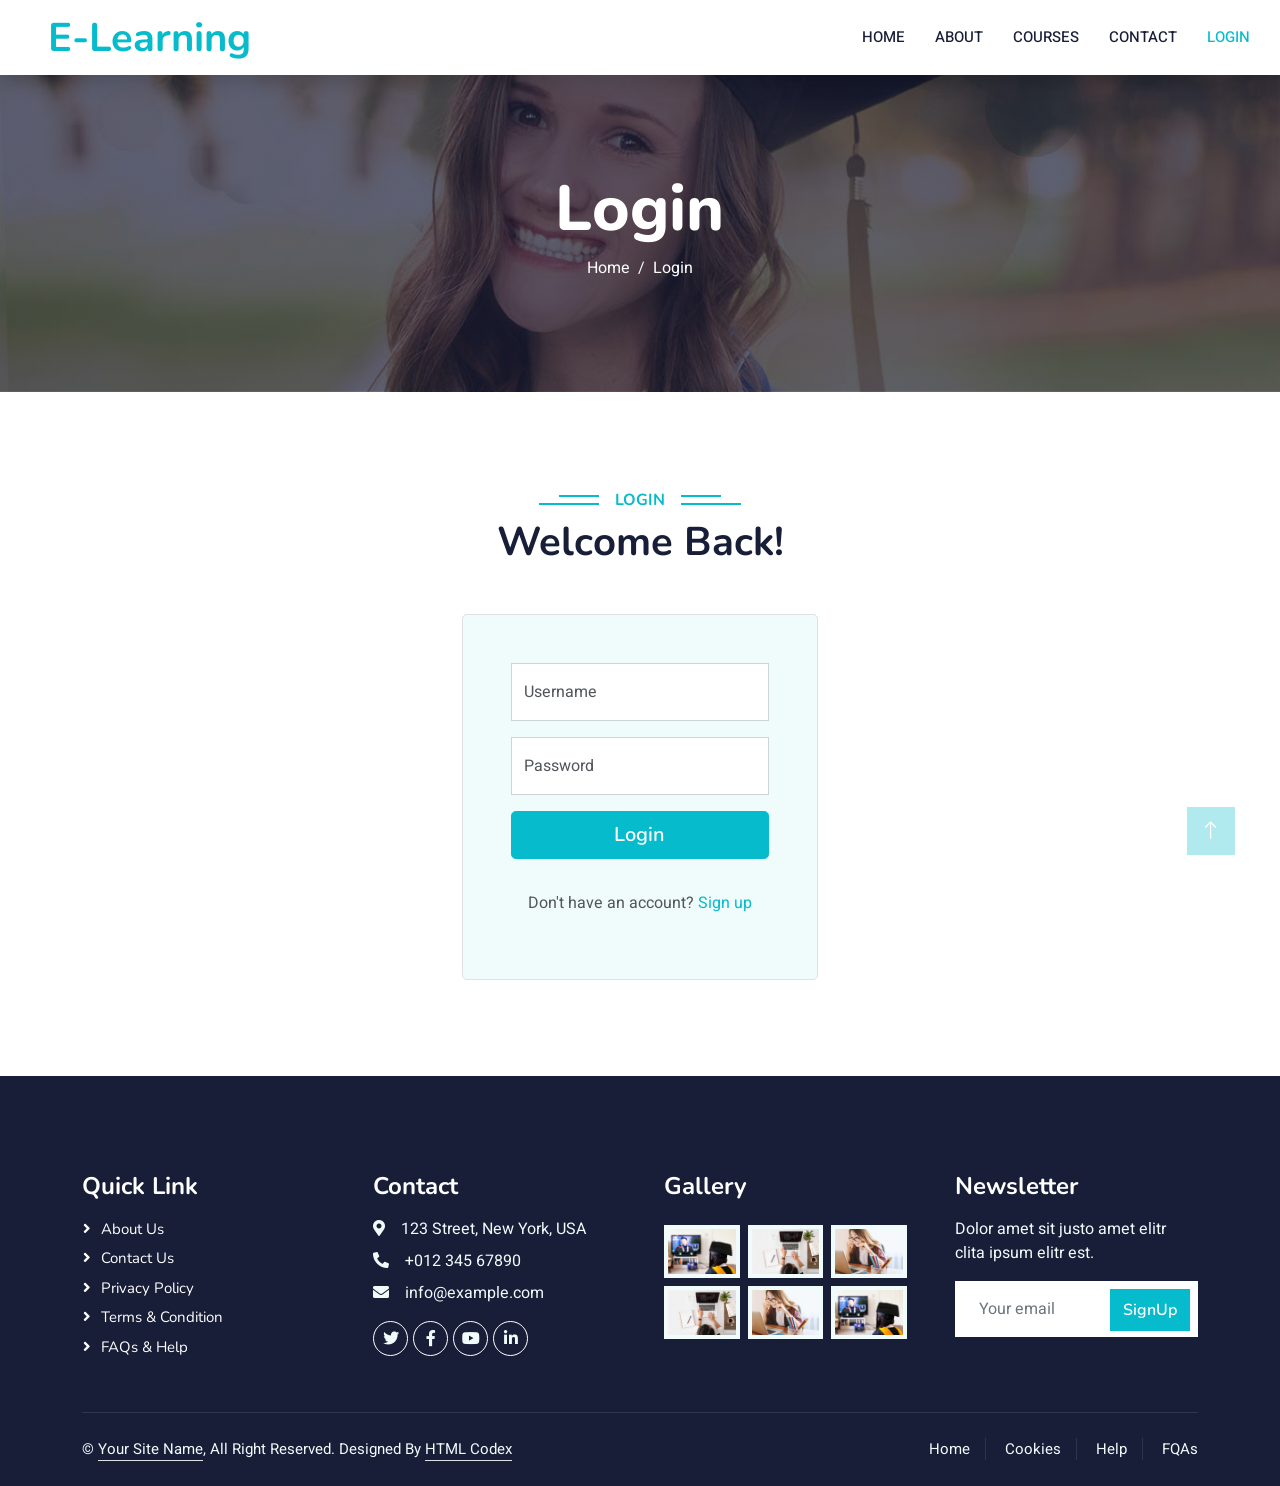
<file: src/main/resources/static/login.html>
<!DOCTYPE html>
<html lang="en">

<head>
    <meta charset="utf-8">
    <title>E-Learning - Login</title>
    <meta content="width=device-width, initial-scale=1.0" name="viewport">

    <!-- Google Web Fonts -->
    <link rel="preconnect" href="https://fonts.gstatic.com">
    <link href="https://fonts.googleapis.com/css2?family=Heebo:wght@400;500;600&family=Nunito:wght@600;700;800&family=Pacifico&display=swap" rel="stylesheet">

    <!-- Icon Font Stylesheet -->
    <link href="https://cdnjs.cloudflare.com/ajax/libs/font-awesome/5.10.0/css/all.min.css" rel="stylesheet">
    <link href="https://cdn.jsdelivr.net/npm/bootstrap-icons@1.4.1/font/bootstrap-icons.css" rel="stylesheet">

    <!-- Libraries Stylesheet -->
    <link href="lib/animate/animate.min.css" rel="stylesheet">
    <link href="lib/owlcarousel/assets/owl.carousel.min.css" rel="stylesheet">

    <!-- Customized Bootstrap Stylesheet -->
    <link href="css/bootstrap.min.css" rel="stylesheet">

    <!-- Template Stylesheet -->
    <link href="css/style.css" rel="stylesheet">
</head>

<body>
    <!-- Navbar Start -->
    <nav class="navbar navbar-expand-lg bg-white navbar-light shadow sticky-top p-0">
        <a href="index.html" class="navbar-brand d-flex align-items-center text-center py-0 px-4 px-lg-5">
            <h1 class="m-0 text-primary">E-Learning</h1>
        </a>
        <button type="button" class="navbar-toggler me-4" data-bs-toggle="collapse" data-bs-target="#navbarCollapse">
            <span class="navbar-toggler-icon"></span>
        </button>
        <div class="collapse navbar-collapse" id="navbarCollapse">
            <div class="navbar-nav ms-auto p-4 p-lg-0">
                <a href="index.html" class="nav-item nav-link">Home</a>
                <a href="about.html" class="nav-item nav-link">About</a>
                <a href="courses.html" class="nav-item nav-link">Courses</a>
                <a href="contact.html" class="nav-item nav-link">Contact</a>
                <a href="login.html" class="nav-item nav-link active" id="loginLink">Login</a>
                <div class="nav-item dropdown" id="profileDropdown" style="display: none;">
                    <a href="#" class="nav-link dropdown-toggle" data-bs-toggle="dropdown">Profile</a>
                    <div class="dropdown-menu m-0">
                        <a href="profile.html" class="dropdown-item" id="profileLink">My Profile</a>
                        <a href="registered-courses.html" class="dropdown-item" id="registeredCoursesLink">My Courses</a>
                        <a href="#" class="dropdown-item" id="logoutLink">Logout</a>
                    </div>
                </div>
            </div>
        </div>
    </nav>
    <!-- Navbar End -->

    <!-- Header Start -->
    <div class="container-fluid bg-primary py-5 mb-5 page-header">
        <div class="container py-5">
            <div class="row justify-content-center">
                <div class="col-lg-10 text-center">
                    <h1 class="display-3 text-white animated slideInDown">Login</h1>
                    <nav aria-label="breadcrumb">
                        <ol class="breadcrumb justify-content-center">
                            <li class="breadcrumb-item"><a class="text-white" href="index.html">Home</a></li>
                            <li class="breadcrumb-item text-white active" aria-current="page">Login</li>
                        </ol>
                    </nav>
                </div>
            </div>
        </div>
    </div>
    <!-- Header End -->

    <!-- Login Start -->
    <div class="container-xxl py-5">
        <div class="container">
            <div class="text-center wow fadeInUp" data-wow-delay="0.1s">
                <h6 class="section-title bg-white text-center text-primary px-3">Login</h6>
                <h1 class="mb-5">Welcome Back!</h1>
            </div>
            <div class="row g-4 justify-content-center">
                <div class="col-lg-4 col-md-6 wow fadeInUp" data-wow-delay="0.1s">
                    <form id="loginForm" class="p-4 p-md-5 border rounded-3 bg-light">
                        <div class="form-floating mb-3">
                            <input type="text" class="form-control" id="loginUsername" placeholder="Username" required>
                            <label for="loginUsername">Username</label>
                        </div>
                        <div class="form-floating mb-3">
                            <input type="password" class="form-control" id="loginPassword" placeholder="Password" required>
                            <label for="loginPassword">Password</label>
                        </div>
                        <button class="w-100 mb-3 btn btn-lg btn-primary" type="submit">Login</button>
                        <p id="loginResponse" class="text-center"></p>
                        <p class="text-center">Don't have an account? <a href="signup.html">Sign up</a></p>
                    </form>
                </div>
            </div>
        </div>
    </div>
    <!-- Login End -->

    <!-- Footer Start -->
    <div class="container-fluid bg-dark text-light footer pt-5 mt-5">
        <div class="container py-5">
            <div class="row g-5">
                <div class="col-lg-3 col-md-6">
                    <h4 class="text-white mb-3">Quick Link</h4>
                    <a class="btn btn-link" href="about.html">About Us</a>
                    <a class="btn btn-link" href="contact.html">Contact Us</a>
                    <a class="btn btn-link" href="">Privacy Policy</a>
                    <a class="btn btn-link" href="">Terms & Condition</a>
                    <a class="btn btn-link" href="">FAQs & Help</a>
                </div>
                <div class="col-lg-3 col-md-6">
                    <h4 class="text-white mb-3">Contact</h4>
                    <p class="mb-2"><i class="fa fa-map-marker-alt me-3"></i>123 Street, New York, USA</p>
                    <p class="mb-2"><i class="fa fa-phone-alt me-3"></i>+012 345 67890</p>
                    <p class="mb-2"><i class="fa fa-envelope me-3"></i>info@example.com</p>
                    <div class="d-flex pt-2">
                        <a class="btn btn-outline-light btn-social" href=""><i class="fab fa-twitter"></i></a>
                        <a class="btn btn-outline-light btn-social" href=""><i class="fab fa-facebook-f"></i></a>
                        <a class="btn btn-outline-light btn-social" href=""><i class="fab fa-youtube"></i></a>
                        <a class="btn btn-outline-light btn-social" href=""><i class="fab fa-linkedin-in"></i></a>
                    </div>
                </div>
                <div class="col-lg-3 col-md-6">
                    <h4 class="text-white mb-3">Gallery</h4>
                    <div class="row g-2 pt-2">
                        <div class="col-4">
                            <img class="img-fluid bg-light p-1" src="img/course-1.jpg" alt="">
                        </div>
                        <div class="col-4">
                            <img class="img-fluid bg-light p-1" src="img/course-2.jpg" alt="">
                        </div>
                        <div class="col-4">
                            <img class="img-fluid bg-light p-1" src="img/course-3.jpg" alt="">
                        </div>
                        <div class="col-4">
                            <img class="img-fluid bg-light p-1" src="img/course-2.jpg" alt="">
                        </div>
                        <div class="col-4">
                            <img class="img-fluid bg-light p-1" src="img/course-3.jpg" alt="">
                        </div>
                        <div class="col-4">
                            <img class="img-fluid bg-light p-1" src="img/course-1.jpg" alt="">
                        </div>
                    </div>
                </div>
                <div class="col-lg-3 col-md-6">
                    <h4 class="text-white mb-3">Newsletter</h4>
                    <p>Dolor amet sit justo amet elitr clita ipsum elitr est.</p>
                    <div class="position-relative mx-auto" style="max-width: 400px;">
                        <input class="form-control border-0 w-100 py-3 ps-4 pe-5" type="text" placeholder="Your email">
                        <button type="button" class="btn btn-primary py-2 position-absolute top-0 end-0 mt-2 me-2">SignUp</button>
                    </div>
                </div>
            </div>
        </div>
        <div class="container">
            <div class="copyright">
                <div class="row">
                    <div class="col-md-6 text-center text-md-start mb-3 mb-md-0">
                        &copy; <a class="border-bottom" href="#">Your Site Name</a>, All Right Reserved.

                        <!--/*** This template is free as long as you keep the footer author's credit link/attribution link/backlink. If you'd like to use the template without the footer author's credit link/attribution link/backlink, you can purchase the Credit Removal License from "https://htmlcodex.com/credit-removal". Thank you for your support. ***/-->
                        Designed By <a class="border-bottom" href="https://htmlcodex.com">HTML Codex</a>
                    </div>
                    <div class="col-md-6 text-center text-md-end">
                        <div class="footer-menu">
                            <a href="index.html">Home</a>
                            <a href="">Cookies</a>
                            <a href="">Help</a>
                            <a href="">FQAs</a>
                        </div>
                    </div>
                </div>
            </div>
        </div>
    </div>
    <!-- Footer End -->

    <!-- Back to Top -->
    <a href="#" class="btn btn-lg btn-primary btn-lg-square back-to-top"><i class="bi bi-arrow-up"></i></a>

    <!-- JavaScript Libraries -->
    <script src="https://code.jquery.com/jquery-3.4.1.min.js"></script>
    <script src="https://cdn.jsdelivr.net/npm/bootstrap@5.0.0/dist/js/bootstrap.bundle.min.js"></script>
    <script src="lib/wow/wow.min.js"></script>
    <script src="lib/easing/easing.min.js"></script>
    <script src="lib/waypoints/waypoints.min.js"></script>
    <script src="lib/owlcarousel/owl.carousel.min.js"></script>

    <!-- Template Javascript -->
    <script src="js/main.js"></script>
    <script src="script.js"></script>
    <script>
        // Direct login form submission handler
        document.addEventListener('DOMContentLoaded', function() {
            console.log('DOM fully loaded on login page');
            
            const loginForm = document.getElementById('loginForm');
            const loginResponse = document.getElementById('loginResponse');
            
            console.log('Login form element:', loginForm);
            console.log('Login response element:', loginResponse);
            
            if (loginForm) {
                console.log('Adding submit event listener to login form');
                loginForm.addEventListener('submit', function(event) {
                    event.preventDefault();
                    console.log('Login form submitted directly');
                    
                    // Get the values from the sign in form
                    const username = document.getElementById('loginUsername').value;
                    const password = document.getElementById('loginPassword').value;
                    
                    console.log('Username:', username);
                    console.log('Password:', password);
                    
                    // Send the data to the backend via a POST request
                    console.log('Sending fetch request to http://localhost:8080/api/login');
                    
                    // Create the request body
                    const requestBody = JSON.stringify({ username, password });
                    console.log('Request body:', requestBody);
                    
                    fetch('http://localhost:8080/api/login', {
                        method: 'POST',
                        headers: {
                            'Content-Type': 'application/json',
                            'Accept': 'application/json'
                        },
                        body: requestBody
                    })
                    .then(response => {
                        console.log('Response status:', response.status);
                        console.log('Response headers:', response.headers);
                        
                        if (!response.ok) {
                            return response.json().then(data => {
                                throw new Error(data.message || 'Login failed');
                            });
                        }
                        
                        // Check if the response is JSON
                        const contentType = response.headers.get('content-type');
                        if (contentType && contentType.includes('application/json')) {
                            return response.json();
                        } else {
                            return response.text().then(text => {
                                console.log('Non-JSON response:', text);
                                throw new Error('Expected JSON response but got: ' + text);
                            });
                        }
                    })
                    .then(data => {
                        console.log('Response data:', data);
                        
                        if (data.status === 'success') {
                            loginResponse.textContent = data.message;
                            loginResponse.className = 'text-center text-success';
                            
                            // Store user information in localStorage
                            console.log('Login successful, storing user info in localStorage');
                            localStorage.setItem('loggedInUser', JSON.stringify(data));
                            
                            // Redirect to profile page on successful login
                            console.log('Login successful, redirecting to profile page');
                            setTimeout(() => {
                                window.location.href = 'profile.html';
                            }, 1000);
                        } else {
                            loginResponse.textContent = data.message || 'Login failed. Please try again.';
                            loginResponse.className = 'text-center text-danger';
                        }
                    })
                    .catch(error => {
                        console.error('Error during login:', error);
                        loginResponse.textContent = 'An error occurred. Please try again.';
                    });
                });
            } else {
                console.warn('Login form not found in the DOM on login page');
            }
        });
    </script>
<script src="script.js"></script>
</body>

</html>
</file>
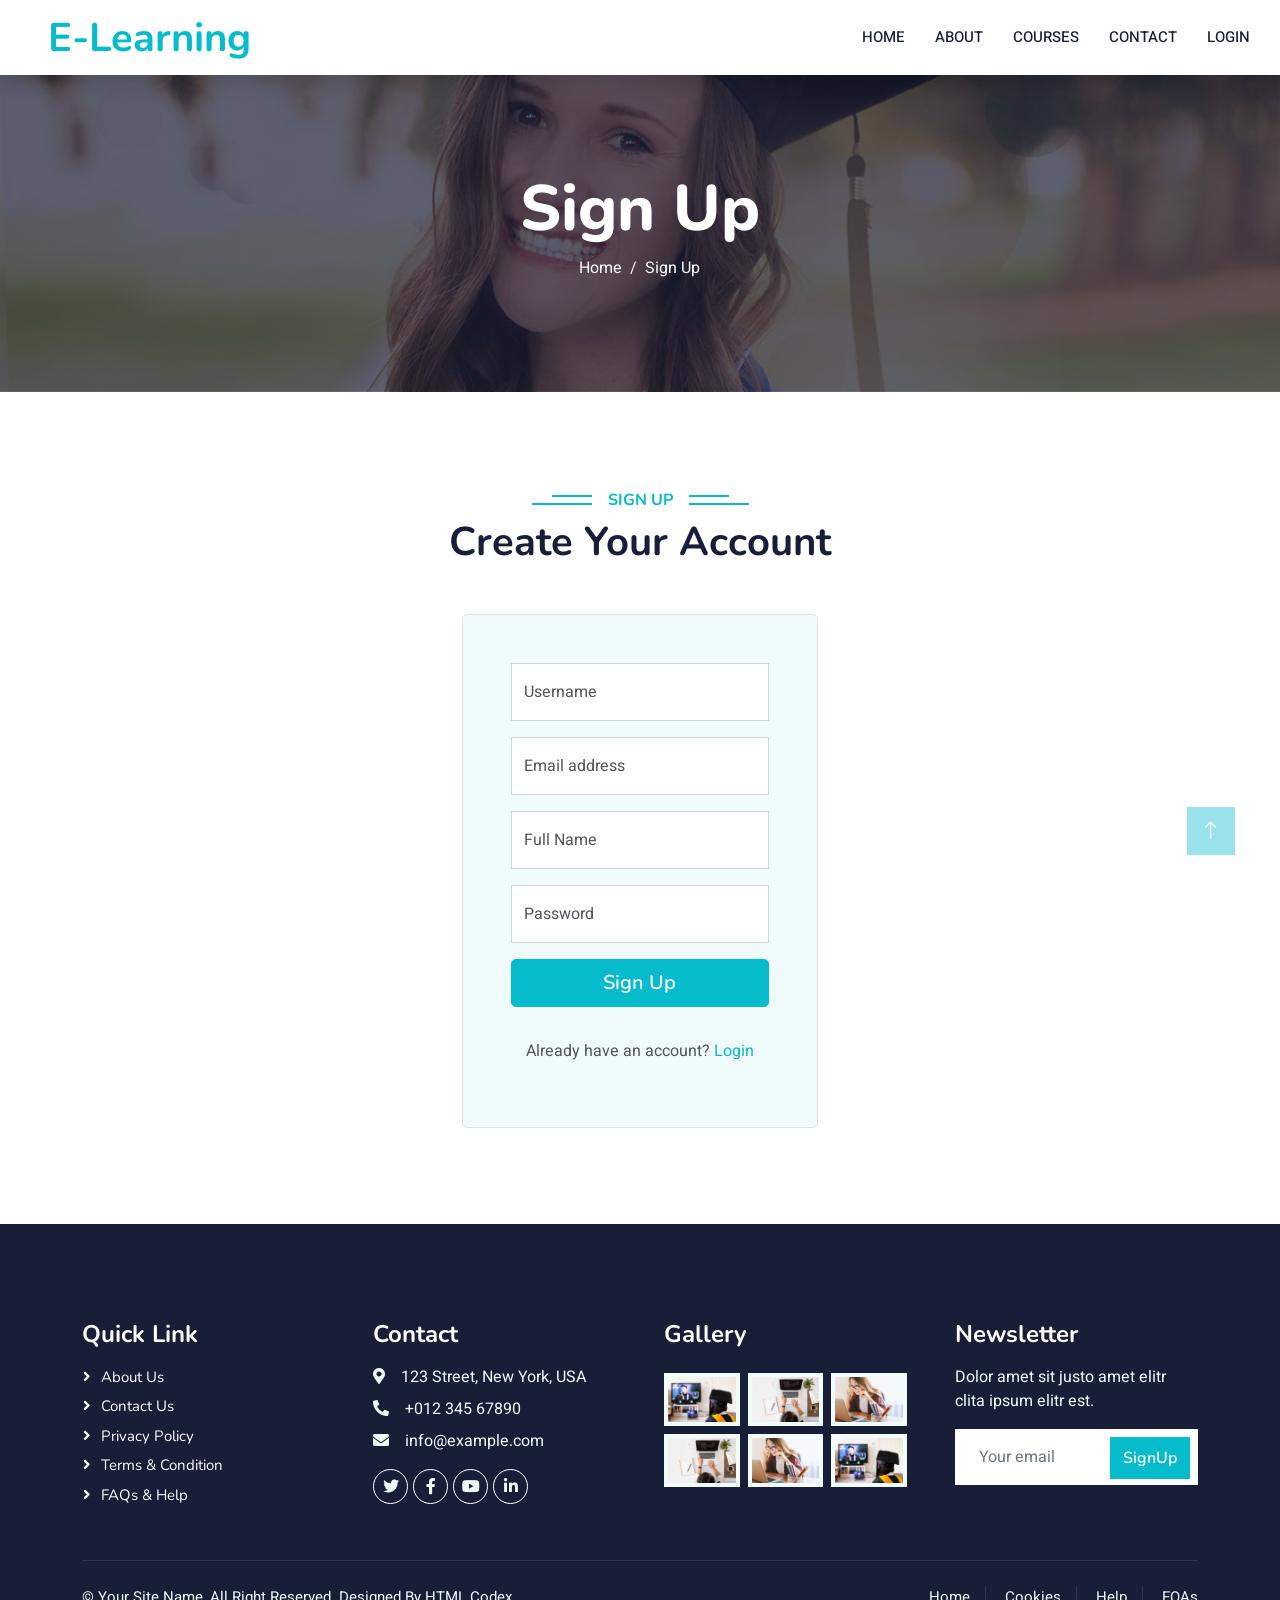
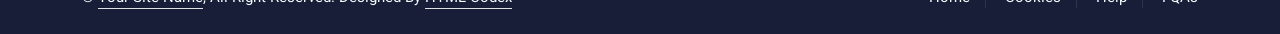
<file: src/main/resources/static/signup.html>
<!DOCTYPE html>
<html lang="en">

<head>
    <meta charset="utf-8">
    <title>E-Learning - Sign Up</title>
    <meta content="width=device-width, initial-scale=1.0" name="viewport">

    <!-- Google Web Fonts -->
    <link rel="preconnect" href="https://fonts.gstatic.com">
    <link href="https://fonts.googleapis.com/css2?family=Heebo:wght@400;500;600&family=Nunito:wght@600;700;800&family=Pacifico&display=swap" rel="stylesheet">

    <!-- Icon Font Stylesheet -->
    <link href="https://cdnjs.cloudflare.com/ajax/libs/font-awesome/5.10.0/css/all.min.css" rel="stylesheet">
    <link href="https://cdn.jsdelivr.net/npm/bootstrap-icons@1.4.1/font/bootstrap-icons.css" rel="stylesheet">

    <!-- Libraries Stylesheet -->
    <link href="lib/animate/animate.min.css" rel="stylesheet">
    <link href="lib/owlcarousel/assets/owl.carousel.min.css" rel="stylesheet">

    <!-- Customized Bootstrap Stylesheet -->
    <link href="css/bootstrap.min.css" rel="stylesheet">

    <!-- Template Stylesheet -->
    <link href="css/style.css" rel="stylesheet">
    <style>
        /* Force hide profile dropdown by default */
        #profileDropdown {
            display: none !important;
        }
    </style>
</head>

<body>
    <!-- Navbar Start -->
    <nav class="navbar navbar-expand-lg bg-white navbar-light shadow sticky-top p-0">
        <a href="index.html" class="navbar-brand d-flex align-items-center text-center py-0 px-4 px-lg-5">
            <h1 class="m-0 text-primary">E-Learning</h1>
        </a>
        <button type="button" class="navbar-toggler me-4" data-bs-toggle="collapse" data-bs-target="#navbarCollapse">
            <span class="navbar-toggler-icon"></span>
        </button>
        <div class="collapse navbar-collapse" id="navbarCollapse">
            <div class="navbar-nav ms-auto p-4 p-lg-0">
                <a href="index.html" class="nav-item nav-link">Home</a>
                <a href="about.html" class="nav-item nav-link">About</a>
                <a href="courses.html" class="nav-item nav-link">Courses</a>
                <a href="contact.html" class="nav-item nav-link">Contact</a>
                <a href="login.html" class="nav-item nav-link" id="loginLink">Login</a>
                <div class="nav-item dropdown" id="profileDropdown" style="display: none;">
                    <a href="#" class="nav-link dropdown-toggle" data-bs-toggle="dropdown">Profile</a>
                    <div class="dropdown-menu m-0">
                        <a href="profile.html" class="dropdown-item" id="profileLink">My Profile</a>
                        <a href="registered-courses.html" class="dropdown-item" id="registeredCoursesLink">My Courses</a>
                        <a href="#" class="dropdown-item" id="logoutLink">Logout</a>
                    </div>
                </div>
            </div>
        </div>
    </nav>
    <!-- Navbar End -->

    <!-- Header Start -->
    <div class="container-fluid bg-primary py-5 mb-5 page-header">
        <div class="container py-5">
            <div class="row justify-content-center">
                <div class="col-lg-10 text-center">
                    <h1 class="display-3 text-white animated slideInDown">Sign Up</h1>
                    <nav aria-label="breadcrumb">
                        <ol class="breadcrumb justify-content-center">
                            <li class="breadcrumb-item"><a class="text-white" href="index.html">Home</a></li>
                            <li class="breadcrumb-item text-white active" aria-current="page">Sign Up</li>
                        </ol>
                    </nav>
                </div>
            </div>
        </div>
    </div>
    <!-- Header End -->

    <!-- Sign Up Start -->
    <div class="container-xxl py-5">
        <div class="container">
            <div class="text-center wow fadeInUp" data-wow-delay="0.1s">
                <h6 class="section-title bg-white text-center text-primary px-3">Sign Up</h6>
                <h1 class="mb-5">Create Your Account</h1>
            </div>
            <div class="row g-4 justify-content-center">
                <div class="col-lg-4 col-md-6 wow fadeInUp" data-wow-delay="0.1s">
                    <form id="signupForm" class="p-4 p-md-5 border rounded-3 bg-light">
                        <div class="form-floating mb-3">
                            <input type="text" class="form-control" id="signupUsername" placeholder="Username" required>
                            <label for="signupUsername">Username</label>
                        </div>
                        <div class="form-floating mb-3">
                            <input type="email" class="form-control" id="signupEmail" placeholder="name@example.com" required>
                            <label for="signupEmail">Email address</label>
                        </div>
                        <div class="form-floating mb-3">
                            <input type="text" class="form-control" id="signupFullName" placeholder="Full Name" required>
                            <label for="signupFullName">Full Name</label>
                        </div>
                        <div class="form-floating mb-3">
                            <input type="password" class="form-control" id="signupPassword" placeholder="Password" required>
                            <label for="signupPassword">Password</label>
                        </div>
                        <button class="w-100 mb-3 btn btn-lg btn-primary" type="submit">Sign Up</button>
                        <p id="signupResponse" class="text-center"></p>
                        <p class="text-center">Already have an account? <a href="login.html">Login</a></p>
                    </form>
                </div>
            </div>
        </div>
    </div>
    <!-- Sign Up End -->

    <!-- Footer Start -->
    <div class="container-fluid bg-dark text-light footer pt-5 mt-5">
        <div class="container py-5">
            <div class="row g-5">
                <div class="col-lg-3 col-md-6">
                    <h4 class="text-white mb-3">Quick Link</h4>
                    <a class="btn btn-link" href="about.html">About Us</a>
                    <a class="btn btn-link" href="contact.html">Contact Us</a>
                    <a class="btn btn-link" href="">Privacy Policy</a>
                    <a class="btn btn-link" href="">Terms & Condition</a>
                    <a class="btn btn-link" href="">FAQs & Help</a>
                </div>
                <div class="col-lg-3 col-md-6">
                    <h4 class="text-white mb-3">Contact</h4>
                    <p class="mb-2"><i class="fa fa-map-marker-alt me-3"></i>123 Street, New York, USA</p>
                    <p class="mb-2"><i class="fa fa-phone-alt me-3"></i>+012 345 67890</p>
                    <p class="mb-2"><i class="fa fa-envelope me-3"></i>info@example.com</p>
                    <div class="d-flex pt-2">
                        <a class="btn btn-outline-light btn-social" href=""><i class="fab fa-twitter"></i></a>
                        <a class="btn btn-outline-light btn-social" href=""><i class="fab fa-facebook-f"></i></a>
                        <a class="btn btn-outline-light btn-social" href=""><i class="fab fa-youtube"></i></a>
                        <a class="btn btn-outline-light btn-social" href=""><i class="fab fa-linkedin-in"></i></a>
                    </div>
                </div>
                <div class="col-lg-3 col-md-6">
                    <h4 class="text-white mb-3">Gallery</h4>
                    <div class="row g-2 pt-2">
                        <div class="col-4">
                            <img class="img-fluid bg-light p-1" src="img/course-1.jpg" alt="">
                        </div>
                        <div class="col-4">
                            <img class="img-fluid bg-light p-1" src="img/course-2.jpg" alt="">
                        </div>
                        <div class="col-4">
                            <img class="img-fluid bg-light p-1" src="img/course-3.jpg" alt="">
                        </div>
                        <div class="col-4">
                            <img class="img-fluid bg-light p-1" src="img/course-2.jpg" alt="">
                        </div>
                        <div class="col-4">
                            <img class="img-fluid bg-light p-1" src="img/course-3.jpg" alt="">
                        </div>
                        <div class="col-4">
                            <img class="img-fluid bg-light p-1" src="img/course-1.jpg" alt="">
                        </div>
                    </div>
                </div>
                <div class="col-lg-3 col-md-6">
                    <h4 class="text-white mb-3">Newsletter</h4>
                    <p>Dolor amet sit justo amet elitr clita ipsum elitr est.</p>
                    <div class="position-relative mx-auto" style="max-width: 400px;">
                        <input class="form-control border-0 w-100 py-3 ps-4 pe-5" type="text" placeholder="Your email">
                        <button type="button" class="btn btn-primary py-2 position-absolute top-0 end-0 mt-2 me-2">SignUp</button>
                    </div>
                </div>
            </div>
        </div>
        <div class="container">
            <div class="copyright">
                <div class="row">
                    <div class="col-md-6 text-center text-md-start mb-3 mb-md-0">
                        &copy; <a class="border-bottom" href="#">Your Site Name</a>, All Right Reserved.

                        <!--/*** This template is free as long as you keep the footer author's credit link/attribution link/backlink. If you'd like to use the template without the footer author's credit link/attribution link/backlink, you can purchase the Credit Removal License from "https://htmlcodex.com/credit-removal". Thank you for your support. ***/-->
                        Designed By <a class="border-bottom" href="https://htmlcodex.com">HTML Codex</a>
                    </div>
                    <div class="col-md-6 text-center text-md-end">
                        <div class="footer-menu">
                            <a href="index.html">Home</a>
                            <a href="">Cookies</a>
                            <a href="">Help</a>
                            <a href="">FQAs</a>
                        </div>
                    </div>
                </div>
            </div>
        </div>
    </div>
    <!-- Footer End -->

    <!-- Back to Top -->
    <a href="#" class="btn btn-lg btn-primary btn-lg-square back-to-top"><i class="bi bi-arrow-up"></i></a>

    <!-- JavaScript Libraries -->
    <script src="https://code.jquery.com/jquery-3.4.1.min.js"></script>
    <script src="https://cdn.jsdelivr.net/npm/bootstrap@5.0.0/dist/js/bootstrap.bundle.min.js"></script>
    <script src="lib/wow/wow.min.js"></script>
    <script src="lib/easing/easing.min.js"></script>
    <script src="lib/waypoints/waypoints.min.js"></script>
    <script src="lib/owlcarousel/owl.carousel.min.js"></script>

    <!-- Template Javascript -->
    <script src="js/main.js"></script>
    <script src="script.js"></script>
    <script>
        // Force hide profile dropdown immediately on signup page
        (function() {
            console.log('Running immediate script to hide profile dropdown on signup page');
            const profileDropdown = document.getElementById('profileDropdown');
            if (profileDropdown) {
                console.log('Found profile dropdown on signup page, hiding it');
                profileDropdown.style.display = 'none';
                profileDropdown.setAttribute('style', 'display: none !important');
                profileDropdown.classList.add('d-none');
            }
            
            // Check if user is logged in
            const loggedInUser = localStorage.getItem('loggedInUser');
            if (!loggedInUser) {
                console.log('No user logged in on signup page, ensuring profile dropdown is hidden');
                if (profileDropdown) {
                    profileDropdown.style.display = 'none';
                    profileDropdown.setAttribute('style', 'display: none !important');
                    profileDropdown.classList.add('d-none');
                }
            }
            
            // Direct signup form handling
            document.addEventListener('DOMContentLoaded', function() {
                console.log('DOM fully loaded on signup page');
                const signupForm = document.getElementById('signupForm');
                const signupResponse = document.getElementById('signupResponse');
                
                console.log('Signup form element:', signupForm);
                console.log('Signup response element:', signupResponse);
                
                if (signupForm) {
                    console.log('Adding submit event listener to signup form');
                    signupForm.addEventListener('submit', function(event) {
                        event.preventDefault();
                        console.log('Signup form submitted directly from signup.html');
                        
                        // Get the values from the sign up form
                        const username = document.getElementById('signupUsername').value;
                        const email = document.getElementById('signupEmail').value;
                        const fullName = document.getElementById('signupFullName').value;
                        const password = document.getElementById('signupPassword').value;
                        
                        console.log('Signup username:', username);
                        console.log('Signup email:', email);
                        console.log('Signup full name:', fullName);
                        console.log('Signup password:', password);
                        
                        // Send the data to the backend via a POST request
                        console.log('Sending fetch request to http://localhost:8080/api/signup');
                        fetch('http://localhost:8080/api/signup', {
                            method: 'POST',
                            headers: {
                                'Content-Type': 'application/json'
                            },
                            body: JSON.stringify({ username, email, fullName, password })
                        })
                        .then(response => {
                            console.log('Signup response status:', response.status);
                            if (!response.ok) {
                                return response.json().then(data => {
                                    throw new Error(data.message || 'Signup failed');
                                });
                            }
                            return response.json();
                        })
                        .then(data => {
                            console.log('Signup response data:', data);
                            if (data.status === 'success') {
                                signupResponse.textContent = data.message;
                                signupResponse.className = 'text-center text-success';
                                
                                // Clear form fields
                                document.getElementById('signupUsername').value = '';
                                document.getElementById('signupEmail').value = '';
                                document.getElementById('signupPassword').value = '';
                                document.getElementById('signupFullName').value = '';
                                
                                // Redirect to login page after successful signup
                                setTimeout(() => {
                                    window.location.href = 'login.html';
                                }, 2000);
                            } else {
                                signupResponse.textContent = data.message || 'Signup failed. Please try again.';
                                signupResponse.className = 'text-center text-danger';
                            }
                        })
                        .catch(error => {
                            console.error('Error during signup:', error);
                            signupResponse.textContent = 'An error occurred. Please try again.';
                        });
                    });
                } else {
                    console.warn('Signup form not found in the DOM on signup page');
                }
            });
        })();
    </script>
<script src="script.js"></script>
</body>

</html>
</file>
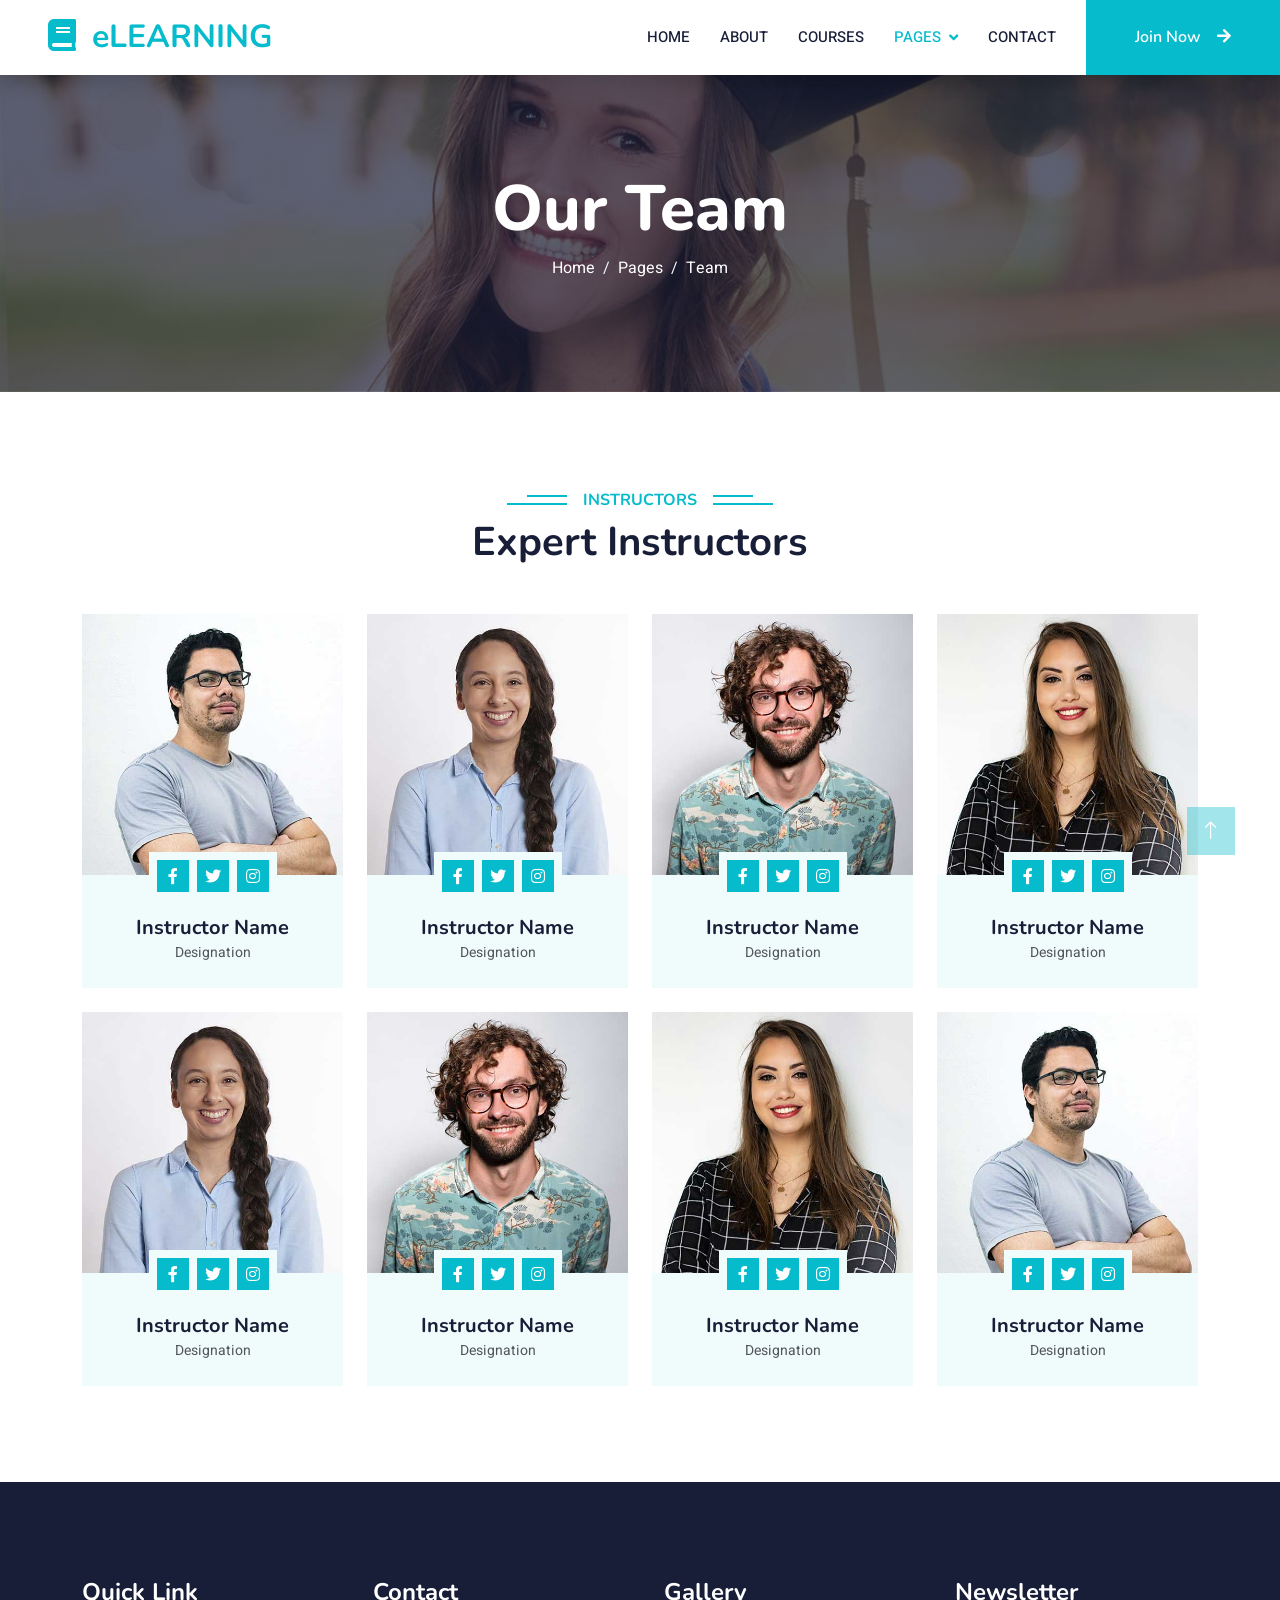
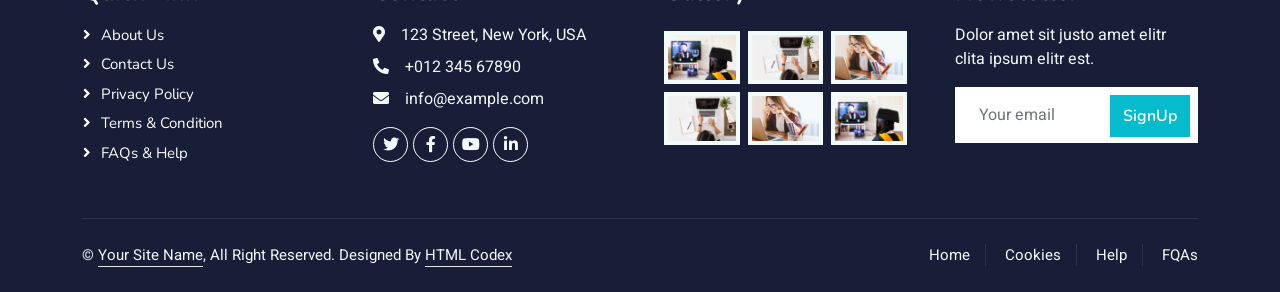
<file: src/main/resources/static/team.html>
<!DOCTYPE html>
<html lang="en">

<head>
    <meta charset="utf-8">
    <title>eLEARNING - eLearning HTML Template</title>
    <meta content="width=device-width, initial-scale=1.0" name="viewport">
    <meta content="" name="keywords">
    <meta content="" name="description">

    <!-- Favicon -->
    <link href="img/favicon.ico" rel="icon">

    <!-- Google Web Fonts -->
    <link rel="preconnect" href="https://fonts.googleapis.com">
    <link rel="preconnect" href="https://fonts.gstatic.com" crossorigin>
    <link href="https://fonts.googleapis.com/css2?family=Heebo:wght@400;500;600&family=Nunito:wght@600;700;800&display=swap" rel="stylesheet">

    <!-- Icon Font Stylesheet -->
    <link href="https://cdnjs.cloudflare.com/ajax/libs/font-awesome/5.10.0/css/all.min.css" rel="stylesheet">
    <link href="https://cdn.jsdelivr.net/npm/bootstrap-icons@1.4.1/font/bootstrap-icons.css" rel="stylesheet">

    <!-- Libraries Stylesheet -->
    <link href="lib/animate/animate.min.css" rel="stylesheet">
    <link href="lib/owlcarousel/assets/owl.carousel.min.css" rel="stylesheet">

    <!-- Customized Bootstrap Stylesheet -->
    <link href="css/bootstrap.min.css" rel="stylesheet">

    <!-- Template Stylesheet -->
    <link href="css/style.css" rel="stylesheet">
</head>

<body>
    <!-- Spinner Start -->
    <div id="spinner" class="show bg-white position-fixed translate-middle w-100 vh-100 top-50 start-50 d-flex align-items-center justify-content-center">
        <div class="spinner-border text-primary" style="width: 3rem; height: 3rem;" role="status">
            <span class="sr-only">Loading...</span>
        </div>
    </div>
    <!-- Spinner End -->


    <!-- Navbar Start -->
    <nav class="navbar navbar-expand-lg bg-white navbar-light shadow sticky-top p-0">
        <a href="index.html" class="navbar-brand d-flex align-items-center px-4 px-lg-5">
            <h2 class="m-0 text-primary"><i class="fa fa-book me-3"></i>eLEARNING</h2>
        </a>
        <button type="button" class="navbar-toggler me-4" data-bs-toggle="collapse" data-bs-target="#navbarCollapse">
            <span class="navbar-toggler-icon"></span>
        </button>
        <div class="collapse navbar-collapse" id="navbarCollapse">
            <div class="navbar-nav ms-auto p-4 p-lg-0">
                <a href="index.html" class="nav-item nav-link">Home</a>
                <a href="about.html" class="nav-item nav-link">About</a>
                <a href="courses.html" class="nav-item nav-link">Courses</a>
                <div class="nav-item dropdown">
                    <a href="#" class="nav-link dropdown-toggle active" data-bs-toggle="dropdown">Pages</a>
                    <div class="dropdown-menu fade-down m-0">
                        <a href="team.html" class="dropdown-item active">Our Team</a>
                        <a href="testimonial.html" class="dropdown-item">Testimonial</a>
                        <a href="404.html" class="dropdown-item">404 Page</a>
                    </div>
                </div>
                <a href="contact.html" class="nav-item nav-link">Contact</a>
            </div>
            <a href="signup.html" class="btn btn-primary py-4 px-lg-5 d-none d-lg-block" id="joinNowButton">Join Now<i class="fa fa-arrow-right ms-3"></i></a>
        </div>
    </nav>
    <!-- Navbar End -->


    <!-- Header Start -->
    <div class="container-fluid bg-primary py-5 mb-5 page-header">
        <div class="container py-5">
            <div class="row justify-content-center">
                <div class="col-lg-10 text-center">
                    <h1 class="display-3 text-white animated slideInDown">Our Team</h1>
                    <nav aria-label="breadcrumb">
                        <ol class="breadcrumb justify-content-center">
                            <li class="breadcrumb-item"><a class="text-white" href="#">Home</a></li>
                            <li class="breadcrumb-item"><a class="text-white" href="#">Pages</a></li>
                            <li class="breadcrumb-item text-white active" aria-current="page">Team</li>
                        </ol>
                    </nav>
                </div>
            </div>
        </div>
    </div>
    <!-- Header End -->


    <!-- Team Start -->
    <div class="container-xxl py-5">
        <div class="container">
            <div class="text-center wow fadeInUp" data-wow-delay="0.1s">
                <h6 class="section-title bg-white text-center text-primary px-3">Instructors</h6>
                <h1 class="mb-5">Expert Instructors</h1>
            </div>
            <div class="row g-4">
                <div class="col-lg-3 col-md-6 wow fadeInUp" data-wow-delay="0.1s">
                    <div class="team-item bg-light">
                        <div class="overflow-hidden">
                            <img class="img-fluid" src="img/team-1.jpg" alt="">
                        </div>
                        <div class="position-relative d-flex justify-content-center" style="margin-top: -23px;">
                            <div class="bg-light d-flex justify-content-center pt-2 px-1">
                                <a class="btn btn-sm-square btn-primary mx-1" href=""><i class="fab fa-facebook-f"></i></a>
                                <a class="btn btn-sm-square btn-primary mx-1" href=""><i class="fab fa-twitter"></i></a>
                                <a class="btn btn-sm-square btn-primary mx-1" href=""><i class="fab fa-instagram"></i></a>
                            </div>
                        </div>
                        <div class="text-center p-4">
                            <h5 class="mb-0">Instructor Name</h5>
                            <small>Designation</small>
                        </div>
                    </div>
                </div>
                <div class="col-lg-3 col-md-6 wow fadeInUp" data-wow-delay="0.3s">
                    <div class="team-item bg-light">
                        <div class="overflow-hidden">
                            <img class="img-fluid" src="img/team-2.jpg" alt="">
                        </div>
                        <div class="position-relative d-flex justify-content-center" style="margin-top: -23px;">
                            <div class="bg-light d-flex justify-content-center pt-2 px-1">
                                <a class="btn btn-sm-square btn-primary mx-1" href=""><i class="fab fa-facebook-f"></i></a>
                                <a class="btn btn-sm-square btn-primary mx-1" href=""><i class="fab fa-twitter"></i></a>
                                <a class="btn btn-sm-square btn-primary mx-1" href=""><i class="fab fa-instagram"></i></a>
                            </div>
                        </div>
                        <div class="text-center p-4">
                            <h5 class="mb-0">Instructor Name</h5>
                            <small>Designation</small>
                        </div>
                    </div>
                </div>
                <div class="col-lg-3 col-md-6 wow fadeInUp" data-wow-delay="0.5s">
                    <div class="team-item bg-light">
                        <div class="overflow-hidden">
                            <img class="img-fluid" src="img/team-3.jpg" alt="">
                        </div>
                        <div class="position-relative d-flex justify-content-center" style="margin-top: -23px;">
                            <div class="bg-light d-flex justify-content-center pt-2 px-1">
                                <a class="btn btn-sm-square btn-primary mx-1" href=""><i class="fab fa-facebook-f"></i></a>
                                <a class="btn btn-sm-square btn-primary mx-1" href=""><i class="fab fa-twitter"></i></a>
                                <a class="btn btn-sm-square btn-primary mx-1" href=""><i class="fab fa-instagram"></i></a>
                            </div>
                        </div>
                        <div class="text-center p-4">
                            <h5 class="mb-0">Instructor Name</h5>
                            <small>Designation</small>
                        </div>
                    </div>
                </div>
                <div class="col-lg-3 col-md-6 wow fadeInUp" data-wow-delay="0.7s">
                    <div class="team-item bg-light">
                        <div class="overflow-hidden">
                            <img class="img-fluid" src="img/team-4.jpg" alt="">
                        </div>
                        <div class="position-relative d-flex justify-content-center" style="margin-top: -23px;">
                            <div class="bg-light d-flex justify-content-center pt-2 px-1">
                                <a class="btn btn-sm-square btn-primary mx-1" href=""><i class="fab fa-facebook-f"></i></a>
                                <a class="btn btn-sm-square btn-primary mx-1" href=""><i class="fab fa-twitter"></i></a>
                                <a class="btn btn-sm-square btn-primary mx-1" href=""><i class="fab fa-instagram"></i></a>
                            </div>
                        </div>
                        <div class="text-center p-4">
                            <h5 class="mb-0">Instructor Name</h5>
                            <small>Designation</small>
                        </div>
                    </div>
                </div>
                <div class="col-lg-3 col-md-6 wow fadeInUp" data-wow-delay="0.1s">
                    <div class="team-item bg-light">
                        <div class="overflow-hidden">
                            <img class="img-fluid" src="img/team-2.jpg" alt="">
                        </div>
                        <div class="position-relative d-flex justify-content-center" style="margin-top: -23px;">
                            <div class="bg-light d-flex justify-content-center pt-2 px-1">
                                <a class="btn btn-sm-square btn-primary mx-1" href=""><i class="fab fa-facebook-f"></i></a>
                                <a class="btn btn-sm-square btn-primary mx-1" href=""><i class="fab fa-twitter"></i></a>
                                <a class="btn btn-sm-square btn-primary mx-1" href=""><i class="fab fa-instagram"></i></a>
                            </div>
                        </div>
                        <div class="text-center p-4">
                            <h5 class="mb-0">Instructor Name</h5>
                            <small>Designation</small>
                        </div>
                    </div>
                </div>
                <div class="col-lg-3 col-md-6 wow fadeInUp" data-wow-delay="0.3s">
                    <div class="team-item bg-light">
                        <div class="overflow-hidden">
                            <img class="img-fluid" src="img/team-3.jpg" alt="">
                        </div>
                        <div class="position-relative d-flex justify-content-center" style="margin-top: -23px;">
                            <div class="bg-light d-flex justify-content-center pt-2 px-1">
                                <a class="btn btn-sm-square btn-primary mx-1" href=""><i class="fab fa-facebook-f"></i></a>
                                <a class="btn btn-sm-square btn-primary mx-1" href=""><i class="fab fa-twitter"></i></a>
                                <a class="btn btn-sm-square btn-primary mx-1" href=""><i class="fab fa-instagram"></i></a>
                            </div>
                        </div>
                        <div class="text-center p-4">
                            <h5 class="mb-0">Instructor Name</h5>
                            <small>Designation</small>
                        </div>
                    </div>
                </div>
                <div class="col-lg-3 col-md-6 wow fadeInUp" data-wow-delay="0.5s">
                    <div class="team-item bg-light">
                        <div class="overflow-hidden">
                            <img class="img-fluid" src="img/team-4.jpg" alt="">
                        </div>
                        <div class="position-relative d-flex justify-content-center" style="margin-top: -23px;">
                            <div class="bg-light d-flex justify-content-center pt-2 px-1">
                                <a class="btn btn-sm-square btn-primary mx-1" href=""><i class="fab fa-facebook-f"></i></a>
                                <a class="btn btn-sm-square btn-primary mx-1" href=""><i class="fab fa-twitter"></i></a>
                                <a class="btn btn-sm-square btn-primary mx-1" href=""><i class="fab fa-instagram"></i></a>
                            </div>
                        </div>
                        <div class="text-center p-4">
                            <h5 class="mb-0">Instructor Name</h5>
                            <small>Designation</small>
                        </div>
                    </div>
                </div>
                <div class="col-lg-3 col-md-6 wow fadeInUp" data-wow-delay="0.7s">
                    <div class="team-item bg-light">
                        <div class="overflow-hidden">
                            <img class="img-fluid" src="img/team-1.jpg" alt="">
                        </div>
                        <div class="position-relative d-flex justify-content-center" style="margin-top: -23px;">
                            <div class="bg-light d-flex justify-content-center pt-2 px-1">
                                <a class="btn btn-sm-square btn-primary mx-1" href=""><i class="fab fa-facebook-f"></i></a>
                                <a class="btn btn-sm-square btn-primary mx-1" href=""><i class="fab fa-twitter"></i></a>
                                <a class="btn btn-sm-square btn-primary mx-1" href=""><i class="fab fa-instagram"></i></a>
                            </div>
                        </div>
                        <div class="text-center p-4">
                            <h5 class="mb-0">Instructor Name</h5>
                            <small>Designation</small>
                        </div>
                    </div>
                </div>
            </div>
        </div>
    </div>
    <!-- Team End -->
        

    <!-- Footer Start -->
    <div class="container-fluid bg-dark text-light footer pt-5 mt-5 wow fadeIn" data-wow-delay="0.1s">
        <div class="container py-5">
            <div class="row g-5">
                <div class="col-lg-3 col-md-6">
                    <h4 class="text-white mb-3">Quick Link</h4>
                    <a class="btn btn-link" href="">About Us</a>
                    <a class="btn btn-link" href="">Contact Us</a>
                    <a class="btn btn-link" href="">Privacy Policy</a>
                    <a class="btn btn-link" href="">Terms & Condition</a>
                    <a class="btn btn-link" href="">FAQs & Help</a>
                </div>
                <div class="col-lg-3 col-md-6">
                    <h4 class="text-white mb-3">Contact</h4>
                    <p class="mb-2"><i class="fa fa-map-marker-alt me-3"></i>123 Street, New York, USA</p>
                    <p class="mb-2"><i class="fa fa-phone-alt me-3"></i>+012 345 67890</p>
                    <p class="mb-2"><i class="fa fa-envelope me-3"></i>info@example.com</p>
                    <div class="d-flex pt-2">
                        <a class="btn btn-outline-light btn-social" href=""><i class="fab fa-twitter"></i></a>
                        <a class="btn btn-outline-light btn-social" href=""><i class="fab fa-facebook-f"></i></a>
                        <a class="btn btn-outline-light btn-social" href=""><i class="fab fa-youtube"></i></a>
                        <a class="btn btn-outline-light btn-social" href=""><i class="fab fa-linkedin-in"></i></a>
                    </div>
                </div>
                <div class="col-lg-3 col-md-6">
                    <h4 class="text-white mb-3">Gallery</h4>
                    <div class="row g-2 pt-2">
                        <div class="col-4">
                            <img class="img-fluid bg-light p-1" src="img/course-1.jpg" alt="">
                        </div>
                        <div class="col-4">
                            <img class="img-fluid bg-light p-1" src="img/course-2.jpg" alt="">
                        </div>
                        <div class="col-4">
                            <img class="img-fluid bg-light p-1" src="img/course-3.jpg" alt="">
                        </div>
                        <div class="col-4">
                            <img class="img-fluid bg-light p-1" src="img/course-2.jpg" alt="">
                        </div>
                        <div class="col-4">
                            <img class="img-fluid bg-light p-1" src="img/course-3.jpg" alt="">
                        </div>
                        <div class="col-4">
                            <img class="img-fluid bg-light p-1" src="img/course-1.jpg" alt="">
                        </div>
                    </div>
                </div>
                <div class="col-lg-3 col-md-6">
                    <h4 class="text-white mb-3">Newsletter</h4>
                    <p>Dolor amet sit justo amet elitr clita ipsum elitr est.</p>
                    <div class="position-relative mx-auto" style="max-width: 400px;">
                        <input class="form-control border-0 w-100 py-3 ps-4 pe-5" type="text" placeholder="Your email">
                        <button type="button" class="btn btn-primary py-2 position-absolute top-0 end-0 mt-2 me-2">SignUp</button>
                    </div>
                </div>
            </div>
        </div>
        <div class="container">
            <div class="copyright">
                <div class="row">
                    <div class="col-md-6 text-center text-md-start mb-3 mb-md-0">
                        &copy; <a class="border-bottom" href="#">Your Site Name</a>, All Right Reserved.

                        <!--/*** This template is free as long as you keep the footer author’s credit link/attribution link/backlink. If you'd like to use the template without the footer author’s credit link/attribution link/backlink, you can purchase the Credit Removal License from "https://htmlcodex.com/credit-removal". Thank you for your support. ***/-->
                        Designed By <a class="border-bottom" href="https://htmlcodex.com">HTML Codex</a>
                    </div>
                    <div class="col-md-6 text-center text-md-end">
                        <div class="footer-menu">
                            <a href="">Home</a>
                            <a href="">Cookies</a>
                            <a href="">Help</a>
                            <a href="">FQAs</a>
                        </div>
                    </div>
                </div>
            </div>
        </div>
    </div>
    <!-- Footer End -->


    <!-- Back to Top -->
    <a href="#" class="btn btn-lg btn-primary btn-lg-square back-to-top"><i class="bi bi-arrow-up"></i></a>


    <!-- JavaScript Libraries -->
    <script src="https://code.jquery.com/jquery-3.4.1.min.js"></script>
    <script src="https://cdn.jsdelivr.net/npm/bootstrap@5.0.0/dist/js/bootstrap.bundle.min.js"></script>
    <script src="lib/wow/wow.min.js"></script>
    <script src="lib/easing/easing.min.js"></script>
    <script src="lib/waypoints/waypoints.min.js"></script>
    <script src="lib/owlcarousel/owl.carousel.min.js"></script>

    <!-- Template Javascript -->
    <script src="js/main.js"></script>
<script src="script.js"></script>
<script>
  if (localStorage.getItem('isLoggedIn') === 'true') {
    var joinBtn = document.getElementById('joinNowButton');
    if (joinBtn) {
      joinBtn.style.display = 'none';
    }
  }
</script>
</body>

</html>
</file>
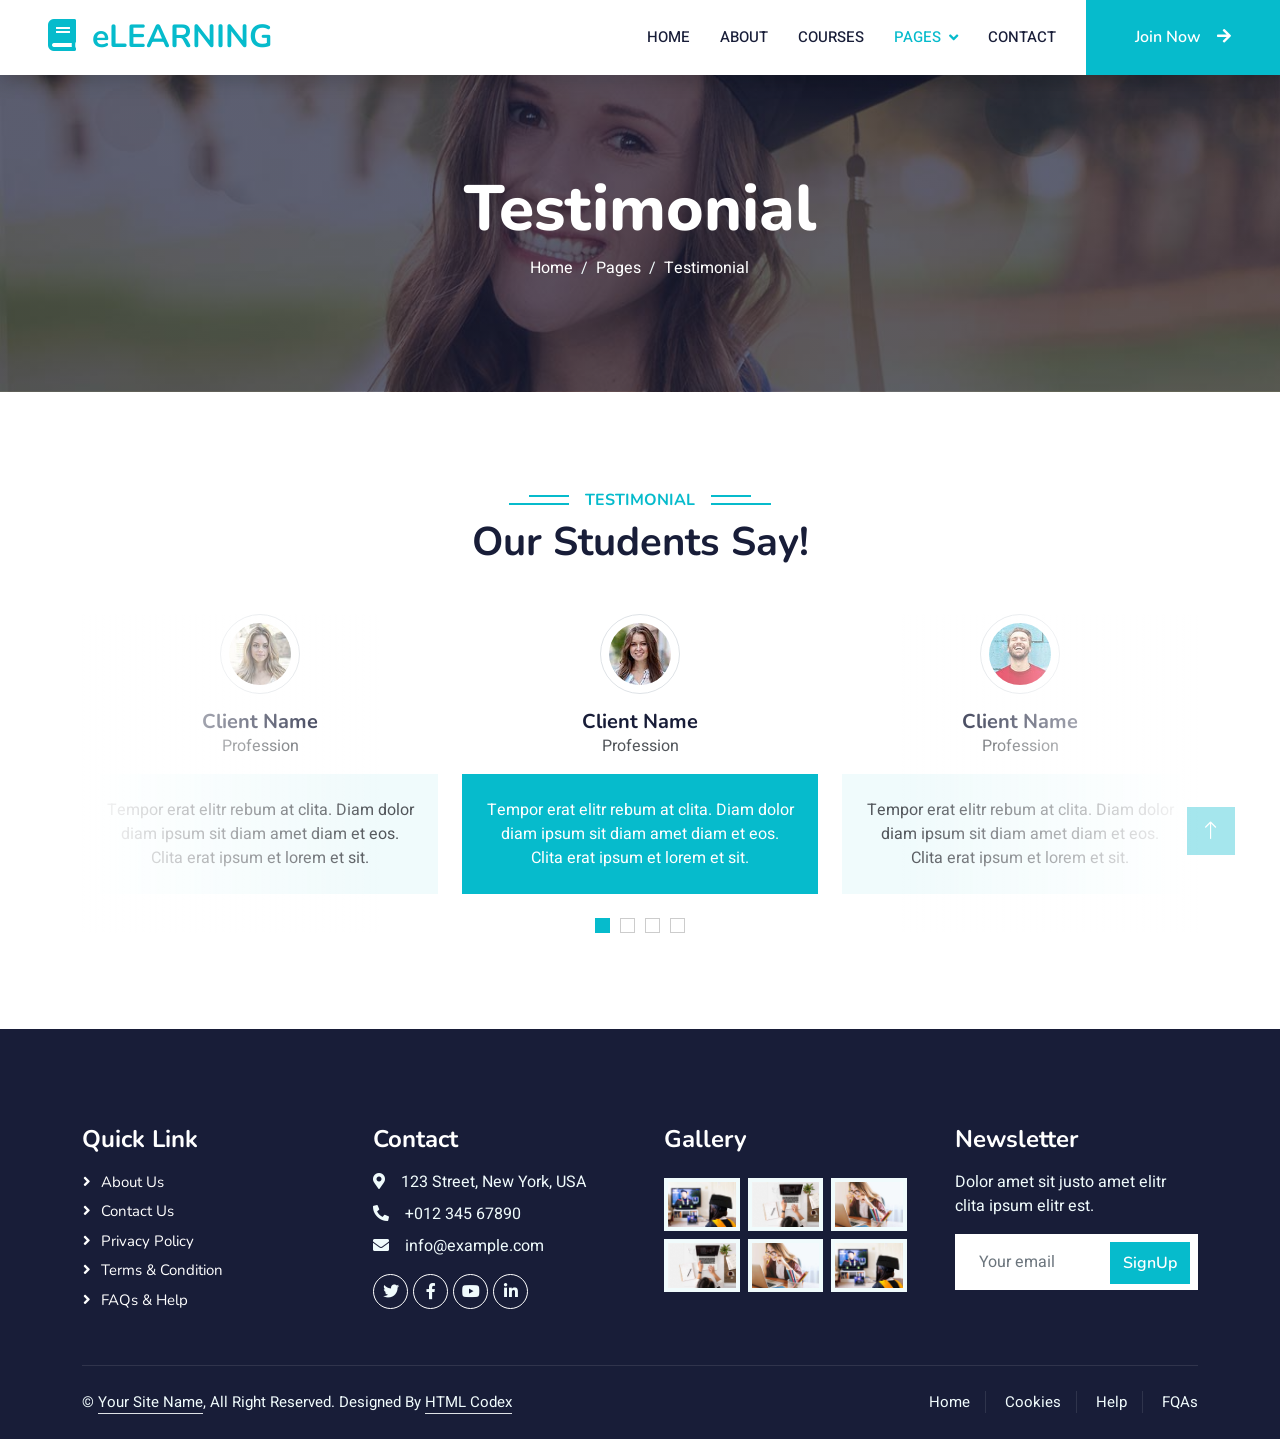
<file: src/main/resources/static/testimonial.html>
<!DOCTYPE html>
<html lang="en">

<head>
    <meta charset="utf-8">
    <title>eLEARNING - eLearning HTML Template</title>
    <meta content="width=device-width, initial-scale=1.0" name="viewport">
    <meta content="" name="keywords">
    <meta content="" name="description">

    <!-- Favicon -->
    <link href="img/favicon.ico" rel="icon">

    <!-- Google Web Fonts -->
    <link rel="preconnect" href="https://fonts.googleapis.com">
    <link rel="preconnect" href="https://fonts.gstatic.com" crossorigin>
    <link href="https://fonts.googleapis.com/css2?family=Heebo:wght@400;500;600&family=Nunito:wght@600;700;800&display=swap" rel="stylesheet">

    <!-- Icon Font Stylesheet -->
    <link href="https://cdnjs.cloudflare.com/ajax/libs/font-awesome/5.10.0/css/all.min.css" rel="stylesheet">
    <link href="https://cdn.jsdelivr.net/npm/bootstrap-icons@1.4.1/font/bootstrap-icons.css" rel="stylesheet">

    <!-- Libraries Stylesheet -->
    <link href="lib/animate/animate.min.css" rel="stylesheet">
    <link href="lib/owlcarousel/assets/owl.carousel.min.css" rel="stylesheet">

    <!-- Customized Bootstrap Stylesheet -->
    <link href="css/bootstrap.min.css" rel="stylesheet">

    <!-- Template Stylesheet -->
    <link href="css/style.css" rel="stylesheet">
</head>

<body>
    <!-- Spinner Start -->
    <div id="spinner" class="show bg-white position-fixed translate-middle w-100 vh-100 top-50 start-50 d-flex align-items-center justify-content-center">
        <div class="spinner-border text-primary" style="width: 3rem; height: 3rem;" role="status">
            <span class="sr-only">Loading...</span>
        </div>
    </div>
    <!-- Spinner End -->


    <!-- Navbar Start -->
    <nav class="navbar navbar-expand-lg bg-white navbar-light shadow sticky-top p-0">
        <a href="index.html" class="navbar-brand d-flex align-items-center px-4 px-lg-5">
            <h2 class="m-0 text-primary"><i class="fa fa-book me-3"></i>eLEARNING</h2>
        </a>
        <button type="button" class="navbar-toggler me-4" data-bs-toggle="collapse" data-bs-target="#navbarCollapse">
            <span class="navbar-toggler-icon"></span>
        </button>
        <div class="collapse navbar-collapse" id="navbarCollapse">
            <div class="navbar-nav ms-auto p-4 p-lg-0">
                <a href="index.html" class="nav-item nav-link">Home</a>
                <a href="about.html" class="nav-item nav-link">About</a>
                <a href="courses.html" class="nav-item nav-link">Courses</a>
                <div class="nav-item dropdown">
                    <a href="#" class="nav-link dropdown-toggle active" data-bs-toggle="dropdown">Pages</a>
                    <div class="dropdown-menu fade-down m-0">
                        <a href="team.html" class="dropdown-item">Our Team</a>
                        <a href="testimonial.html" class="dropdown-item active">Testimonial</a>
                        <a href="404.html" class="dropdown-item">404 Page</a>
                    </div>
                </div>
                <a href="contact.html" class="nav-item nav-link">Contact</a>
            </div>
            <a href="./signup.html" class="btn btn-primary py-4 px-lg-5 d-none d-lg-block">Join Now<i class="fa fa-arrow-right ms-3"></i></a>
        </div>
    </nav>
    <!-- Navbar End -->


    <!-- Header Start -->
    <div class="container-fluid bg-primary py-5 mb-5 page-header">
        <div class="container py-5">
            <div class="row justify-content-center">
                <div class="col-lg-10 text-center">
                    <h1 class="display-3 text-white animated slideInDown">Testimonial</h1>
                    <nav aria-label="breadcrumb">
                        <ol class="breadcrumb justify-content-center">
                            <li class="breadcrumb-item"><a class="text-white" href="#">Home</a></li>
                            <li class="breadcrumb-item"><a class="text-white" href="#">Pages</a></li>
                            <li class="breadcrumb-item text-white active" aria-current="page">Testimonial</li>
                        </ol>
                    </nav>
                </div>
            </div>
        </div>
    </div>
    <!-- Header End -->


    <!-- Testimonial Start -->
    <div class="container-xxl py-5 wow fadeInUp" data-wow-delay="0.1s">
        <div class="container">
            <div class="text-center">
                <h6 class="section-title bg-white text-center text-primary px-3">Testimonial</h6>
                <h1 class="mb-5">Our Students Say!</h1>
            </div>
            <div class="owl-carousel testimonial-carousel position-relative">
                <div class="testimonial-item text-center">
                    <img class="border rounded-circle p-2 mx-auto mb-3" src="img/testimonial-1.jpg" style="width: 80px; height: 80px;">
                    <h5 class="mb-0">Client Name</h5>
                    <p>Profession</p>
                    <div class="testimonial-text bg-light text-center p-4">
                    <p class="mb-0">Tempor erat elitr rebum at clita. Diam dolor diam ipsum sit diam amet diam et eos. Clita erat ipsum et lorem et sit.</p>
                    </div>
                </div>
                <div class="testimonial-item text-center">
                    <img class="border rounded-circle p-2 mx-auto mb-3" src="img/testimonial-2.jpg" style="width: 80px; height: 80px;">
                    <h5 class="mb-0">Client Name</h5>
                    <p>Profession</p>
                    <div class="testimonial-text bg-light text-center p-4">
                    <p class="mb-0">Tempor erat elitr rebum at clita. Diam dolor diam ipsum sit diam amet diam et eos. Clita erat ipsum et lorem et sit.</p>
                    </div>
                </div>
                <div class="testimonial-item text-center">
                    <img class="border rounded-circle p-2 mx-auto mb-3" src="img/testimonial-3.jpg" style="width: 80px; height: 80px;">
                    <h5 class="mb-0">Client Name</h5>
                    <p>Profession</p>
                    <div class="testimonial-text bg-light text-center p-4">
                    <p class="mb-0">Tempor erat elitr rebum at clita. Diam dolor diam ipsum sit diam amet diam et eos. Clita erat ipsum et lorem et sit.</p>
                    </div>
                </div>
                <div class="testimonial-item text-center">
                    <img class="border rounded-circle p-2 mx-auto mb-3" src="img/testimonial-4.jpg" style="width: 80px; height: 80px;">
                    <h5 class="mb-0">Client Name</h5>
                    <p>Profession</p>
                    <div class="testimonial-text bg-light text-center p-4">
                    <p class="mb-0">Tempor erat elitr rebum at clita. Diam dolor diam ipsum sit diam amet diam et eos. Clita erat ipsum et lorem et sit.</p>
                    </div>
                </div>
            </div>
        </div>
    </div>
    <!-- Testimonial End -->
        

    <!-- Footer Start -->
    <div class="container-fluid bg-dark text-light footer pt-5 mt-5 wow fadeIn" data-wow-delay="0.1s">
        <div class="container py-5">
            <div class="row g-5">
                <div class="col-lg-3 col-md-6">
                    <h4 class="text-white mb-3">Quick Link</h4>
                    <a class="btn btn-link" href="">About Us</a>
                    <a class="btn btn-link" href="">Contact Us</a>
                    <a class="btn btn-link" href="">Privacy Policy</a>
                    <a class="btn btn-link" href="">Terms & Condition</a>
                    <a class="btn btn-link" href="">FAQs & Help</a>
                </div>
                <div class="col-lg-3 col-md-6">
                    <h4 class="text-white mb-3">Contact</h4>
                    <p class="mb-2"><i class="fa fa-map-marker-alt me-3"></i>123 Street, New York, USA</p>
                    <p class="mb-2"><i class="fa fa-phone-alt me-3"></i>+012 345 67890</p>
                    <p class="mb-2"><i class="fa fa-envelope me-3"></i>info@example.com</p>
                    <div class="d-flex pt-2">
                        <a class="btn btn-outline-light btn-social" href=""><i class="fab fa-twitter"></i></a>
                        <a class="btn btn-outline-light btn-social" href=""><i class="fab fa-facebook-f"></i></a>
                        <a class="btn btn-outline-light btn-social" href=""><i class="fab fa-youtube"></i></a>
                        <a class="btn btn-outline-light btn-social" href=""><i class="fab fa-linkedin-in"></i></a>
                    </div>
                </div>
                <div class="col-lg-3 col-md-6">
                    <h4 class="text-white mb-3">Gallery</h4>
                    <div class="row g-2 pt-2">
                        <div class="col-4">
                            <img class="img-fluid bg-light p-1" src="img/course-1.jpg" alt="">
                        </div>
                        <div class="col-4">
                            <img class="img-fluid bg-light p-1" src="img/course-2.jpg" alt="">
                        </div>
                        <div class="col-4">
                            <img class="img-fluid bg-light p-1" src="img/course-3.jpg" alt="">
                        </div>
                        <div class="col-4">
                            <img class="img-fluid bg-light p-1" src="img/course-2.jpg" alt="">
                        </div>
                        <div class="col-4">
                            <img class="img-fluid bg-light p-1" src="img/course-3.jpg" alt="">
                        </div>
                        <div class="col-4">
                            <img class="img-fluid bg-light p-1" src="img/course-1.jpg" alt="">
                        </div>
                    </div>
                </div>
                <div class="col-lg-3 col-md-6">
                    <h4 class="text-white mb-3">Newsletter</h4>
                    <p>Dolor amet sit justo amet elitr clita ipsum elitr est.</p>
                    <div class="position-relative mx-auto" style="max-width: 400px;">
                        <input class="form-control border-0 w-100 py-3 ps-4 pe-5" type="text" placeholder="Your email">
                        <button type="button" class="btn btn-primary py-2 position-absolute top-0 end-0 mt-2 me-2">SignUp</button>
                    </div>
                </div>
            </div>
        </div>
        <div class="container">
            <div class="copyright">
                <div class="row">
                    <div class="col-md-6 text-center text-md-start mb-3 mb-md-0">
                        &copy; <a class="border-bottom" href="#">Your Site Name</a>, All Right Reserved.

                        <!--/*** This template is free as long as you keep the footer author’s credit link/attribution link/backlink. If you'd like to use the template without the footer author’s credit link/attribution link/backlink, you can purchase the Credit Removal License from "https://htmlcodex.com/credit-removal". Thank you for your support. ***/-->
                        Designed By <a class="border-bottom" href="https://htmlcodex.com">HTML Codex</a>
                    </div>
                    <div class="col-md-6 text-center text-md-end">
                        <div class="footer-menu">
                            <a href="">Home</a>
                            <a href="">Cookies</a>
                            <a href="">Help</a>
                            <a href="">FQAs</a>
                        </div>
                    </div>
                </div>
            </div>
        </div>
    </div>
    <!-- Footer End -->


    <!-- Back to Top -->
    <a href="#" class="btn btn-lg btn-primary btn-lg-square back-to-top"><i class="bi bi-arrow-up"></i></a>


    <!-- JavaScript Libraries -->
    <script src="https://code.jquery.com/jquery-3.4.1.min.js"></script>
    <script src="https://cdn.jsdelivr.net/npm/bootstrap@5.0.0/dist/js/bootstrap.bundle.min.js"></script>
    <script src="lib/wow/wow.min.js"></script>
    <script src="lib/easing/easing.min.js"></script>
    <script src="lib/waypoints/waypoints.min.js"></script>
    <script src="lib/owlcarousel/owl.carousel.min.js"></script>

    <!-- Template Javascript -->
    <script src="js/main.js"></script>
<script src="script.js"></script>
<script>
  if (localStorage.getItem('isLoggedIn') === 'true') {
    var joinBtn = document.getElementById('joinNowButton');
    if (joinBtn) {
      joinBtn.style.display = 'none';
    }
  }
</script>
</body>

</html>
</file>
<file: src/main/resources/static/css/style.css>
/********** Template CSS **********/
:root {
    --primary: #06BBCC;
    --light: #F0FBFC;
    --dark: #181d38;
}

.fw-medium {
    font-weight: 600 !important;
}

.fw-semi-bold {
    font-weight: 700 !important;
}

.back-to-top {
    position: fixed;
    display: none;
    right: 45px;
    bottom: 45px;
    z-index: 99;
}


/*** Spinner ***/
#spinner {
    opacity: 0;
    visibility: hidden;
    transition: opacity .5s ease-out, visibility 0s linear .5s;
    z-index: 99999;
}

#spinner.show {
    transition: opacity .5s ease-out, visibility 0s linear 0s;
    visibility: visible;
    opacity: 1;
}


/*** Button ***/
.btn {
    font-family: 'Nunito', sans-serif;
    font-weight: 600;
    transition: .5s;
}

.btn.btn-primary,
.btn.btn-secondary {
    color: #FFFFFF;
}

.btn-square {
    width: 38px;
    height: 38px;
}

.btn-sm-square {
    width: 32px;
    height: 32px;
}

.btn-lg-square {
    width: 48px;
    height: 48px;
}

.btn-square,
.btn-sm-square,
.btn-lg-square {
    padding: 0;
    display: flex;
    align-items: center;
    justify-content: center;
    font-weight: normal;
    border-radius: 0px;
}


/*** Navbar ***/
.navbar .dropdown-toggle::after {
    border: none;
    content: "\f107";
    font-family: "Font Awesome 5 Free";
    font-weight: 900;
    vertical-align: middle;
    margin-left: 8px;
}

.navbar-light .navbar-nav .nav-link {
    margin-right: 30px;
    padding: 25px 0;
    color: #FFFFFF;
    font-size: 15px;
    text-transform: uppercase;
    outline: none;
}

.navbar-light .navbar-nav .nav-link:hover,
.navbar-light .navbar-nav .nav-link.active {
    color: var(--primary);
}

@media (max-width: 991.98px) {
    .navbar-light .navbar-nav .nav-link  {
        margin-right: 0;
        padding: 10px 0;
    }

    .navbar-light .navbar-nav {
        border-top: 1px solid #EEEEEE;
    }
}

.navbar-light .navbar-brand,
.navbar-light a.btn {
    height: 75px;
}

.navbar-light .navbar-nav .nav-link {
    color: var(--dark);
    font-weight: 500;
}

.navbar-light.sticky-top {
    top: -100px;
    transition: .5s;
}

@media (min-width: 992px) {
    .navbar .nav-item .dropdown-menu {
        display: block;
        margin-top: 0;
        opacity: 0;
        visibility: hidden;
        transition: .5s;
    }

    .navbar .dropdown-menu.fade-down {
        top: 100%;
        transform: rotateX(-75deg);
        transform-origin: 0% 0%;
    }

    .navbar .nav-item:hover .dropdown-menu {
        top: 100%;
        transform: rotateX(0deg);
        visibility: visible;
        transition: .5s;
        opacity: 1;
    }
}


/*** Header carousel ***/
@media (max-width: 768px) {
    .header-carousel .owl-carousel-item {
        position: relative;
        min-height: 500px;
    }
    
    .header-carousel .owl-carousel-item img {
        position: absolute;
        width: 100%;
        height: 100%;
        object-fit: cover;
    }
}

.header-carousel .owl-nav {
    position: absolute;
    top: 50%;
    right: 8%;
    transform: translateY(-50%);
    display: flex;
    flex-direction: column;
}

.header-carousel .owl-nav .owl-prev,
.header-carousel .owl-nav .owl-next {
    margin: 7px 0;
    width: 45px;
    height: 45px;
    display: flex;
    align-items: center;
    justify-content: center;
    color: #FFFFFF;
    background: transparent;
    border: 1px solid #FFFFFF;
    font-size: 22px;
    transition: .5s;
}

.header-carousel .owl-nav .owl-prev:hover,
.header-carousel .owl-nav .owl-next:hover {
    background: var(--primary);
    border-color: var(--primary);
}

.page-header {
    background: linear-gradient(rgba(24, 29, 56, .7), rgba(24, 29, 56, .7)), url(../img/carousel-1.jpg);
    background-position: center center;
    background-repeat: no-repeat;
    background-size: cover;
}

.page-header-inner {
    background: rgba(15, 23, 43, .7);
}

.breadcrumb-item + .breadcrumb-item::before {
    color: var(--light);
}


/*** Section Title ***/
.section-title {
    position: relative;
    display: inline-block;
    text-transform: uppercase;
}

.section-title::before {
    position: absolute;
    content: "";
    width: calc(100% + 80px);
    height: 2px;
    top: 4px;
    left: -40px;
    background: var(--primary);
    z-index: -1;
}

.section-title::after {
    position: absolute;
    content: "";
    width: calc(100% + 120px);
    height: 2px;
    bottom: 5px;
    left: -60px;
    background: var(--primary);
    z-index: -1;
}

.section-title.text-start::before {
    width: calc(100% + 40px);
    left: 0;
}

.section-title.text-start::after {
    width: calc(100% + 60px);
    left: 0;
}


/*** Service ***/
.service-item {
    background: var(--light);
    transition: .5s;
}

.service-item:hover {
    margin-top: -10px;
    background: var(--primary);
}

.service-item * {
    transition: .5s;
}

.service-item:hover * {
    color: var(--light) !important;
}


/*** Categories & Courses ***/
.category img,
.course-item img {
    transition: .5s;
}

.category a:hover img,
.course-item:hover img {
    transform: scale(1.1);
}


/*** Team ***/
.team-item img {
    transition: .5s;
}

.team-item:hover img {
    transform: scale(1.1);
}


/*** Testimonial ***/
.testimonial-carousel::before {
    position: absolute;
    content: "";
    top: 0;
    left: 0;
    height: 100%;
    width: 0;
    background: linear-gradient(to right, rgba(255, 255, 255, 1) 0%, rgba(255, 255, 255, 0) 100%);
    z-index: 1;
}

.testimonial-carousel::after {
    position: absolute;
    content: "";
    top: 0;
    right: 0;
    height: 100%;
    width: 0;
    background: linear-gradient(to left, rgba(255, 255, 255, 1) 0%, rgba(255, 255, 255, 0) 100%);
    z-index: 1;
}

@media (min-width: 768px) {
    .testimonial-carousel::before,
    .testimonial-carousel::after {
        width: 200px;
    }
}

@media (min-width: 992px) {
    .testimonial-carousel::before,
    .testimonial-carousel::after {
        width: 300px;
    }
}

.testimonial-carousel .owl-item .testimonial-text,
.testimonial-carousel .owl-item.center .testimonial-text * {
    transition: .5s;
}

.testimonial-carousel .owl-item.center .testimonial-text {
    background: var(--primary) !important;
}

.testimonial-carousel .owl-item.center .testimonial-text * {
    color: #FFFFFF !important;
}

.testimonial-carousel .owl-dots {
    margin-top: 24px;
    display: flex;
    align-items: flex-end;
    justify-content: center;
}

.testimonial-carousel .owl-dot {
    position: relative;
    display: inline-block;
    margin: 0 5px;
    width: 15px;
    height: 15px;
    border: 1px solid #CCCCCC;
    transition: .5s;
}

.testimonial-carousel .owl-dot.active {
    background: var(--primary);
    border-color: var(--primary);
}


/*** Footer ***/
.footer .btn.btn-social {
    margin-right: 5px;
    width: 35px;
    height: 35px;
    display: flex;
    align-items: center;
    justify-content: center;
    color: var(--light);
    font-weight: normal;
    border: 1px solid #FFFFFF;
    border-radius: 35px;
    transition: .3s;
}

.footer .btn.btn-social:hover {
    color: var(--primary);
}

.footer .btn.btn-link {
    display: block;
    margin-bottom: 5px;
    padding: 0;
    text-align: left;
    color: #FFFFFF;
    font-size: 15px;
    font-weight: normal;
    text-transform: capitalize;
    transition: .3s;
}

.footer .btn.btn-link::before {
    position: relative;
    content: "\f105";
    font-family: "Font Awesome 5 Free";
    font-weight: 900;
    margin-right: 10px;
}

.footer .btn.btn-link:hover {
    letter-spacing: 1px;
    box-shadow: none;
}

.footer .copyright {
    padding: 25px 0;
    font-size: 15px;
    border-top: 1px solid rgba(256, 256, 256, .1);
}

.footer .copyright a {
    color: var(--light);
}

.footer .footer-menu a {
    margin-right: 15px;
    padding-right: 15px;
    border-right: 1px solid rgba(255, 255, 255, .1);
}

.footer .footer-menu a:last-child {
    margin-right: 0;
    padding-right: 0;
    border-right: none;
}
</file>
